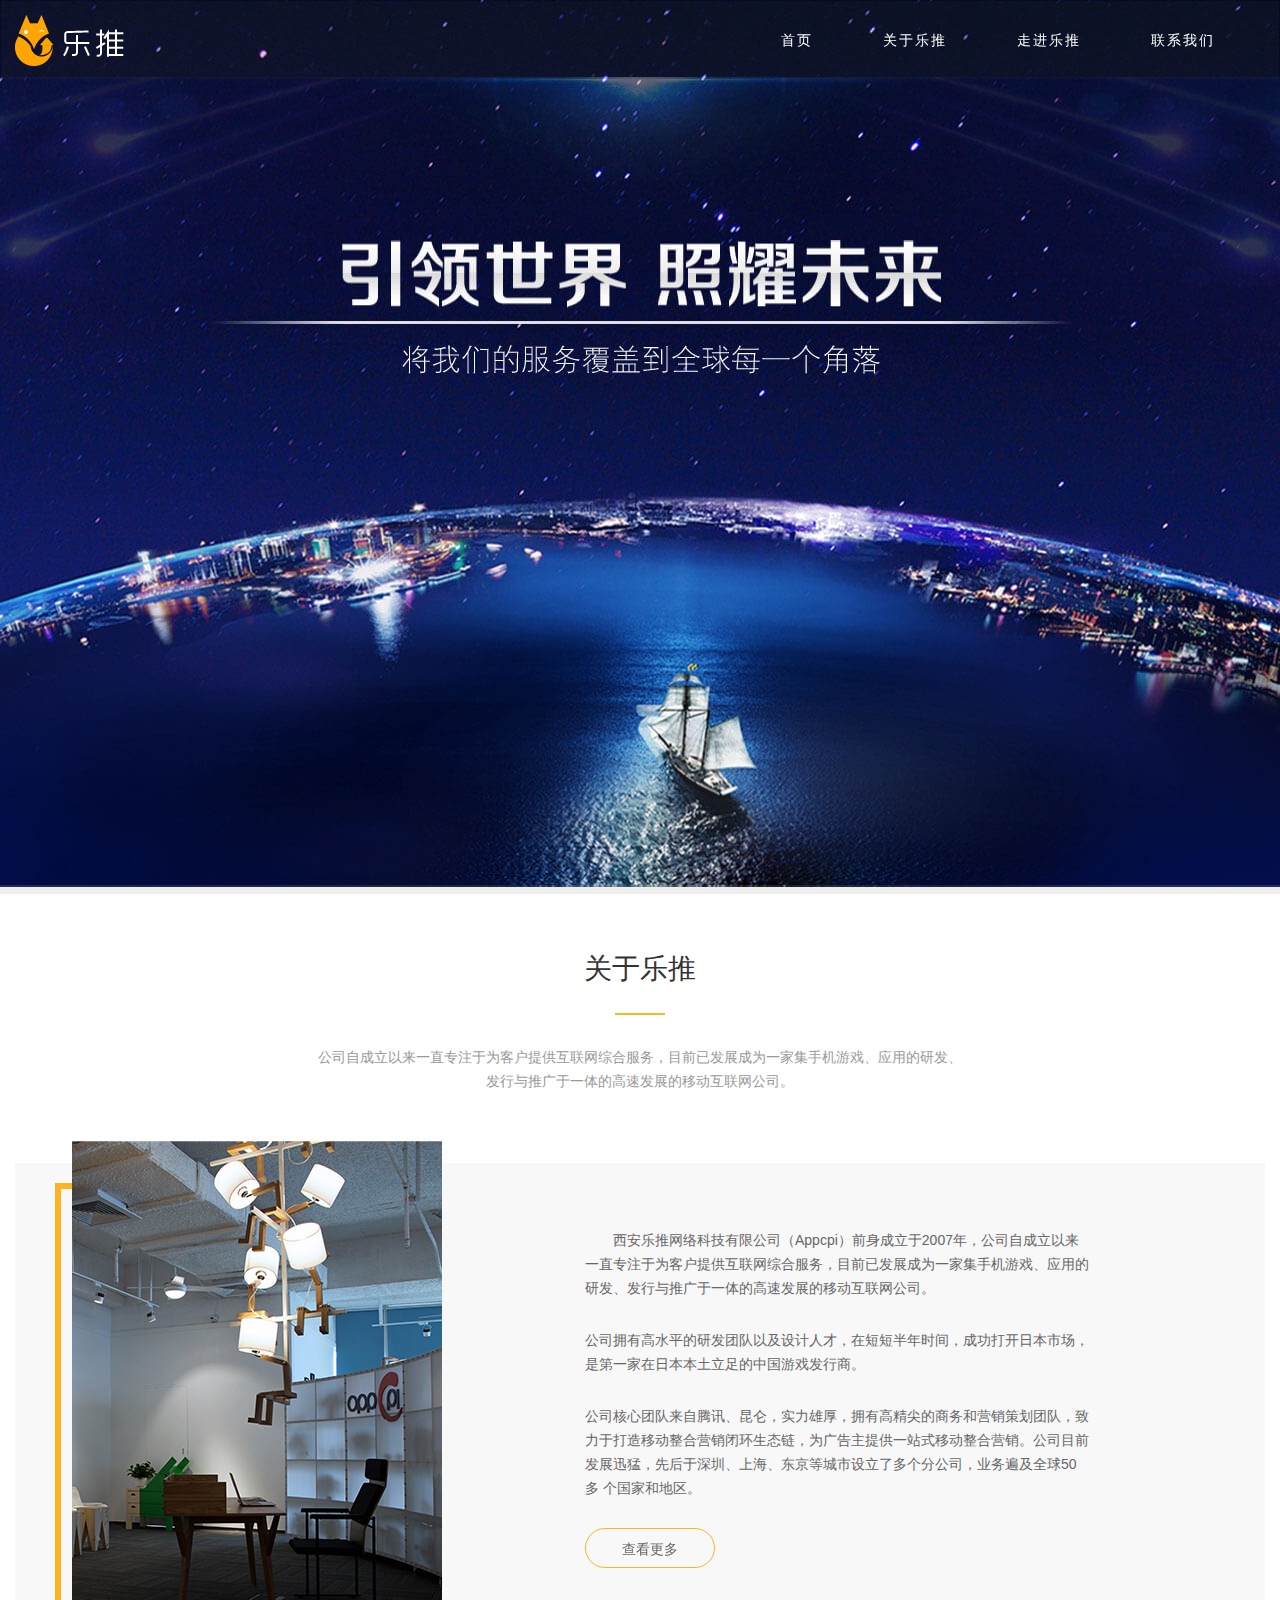
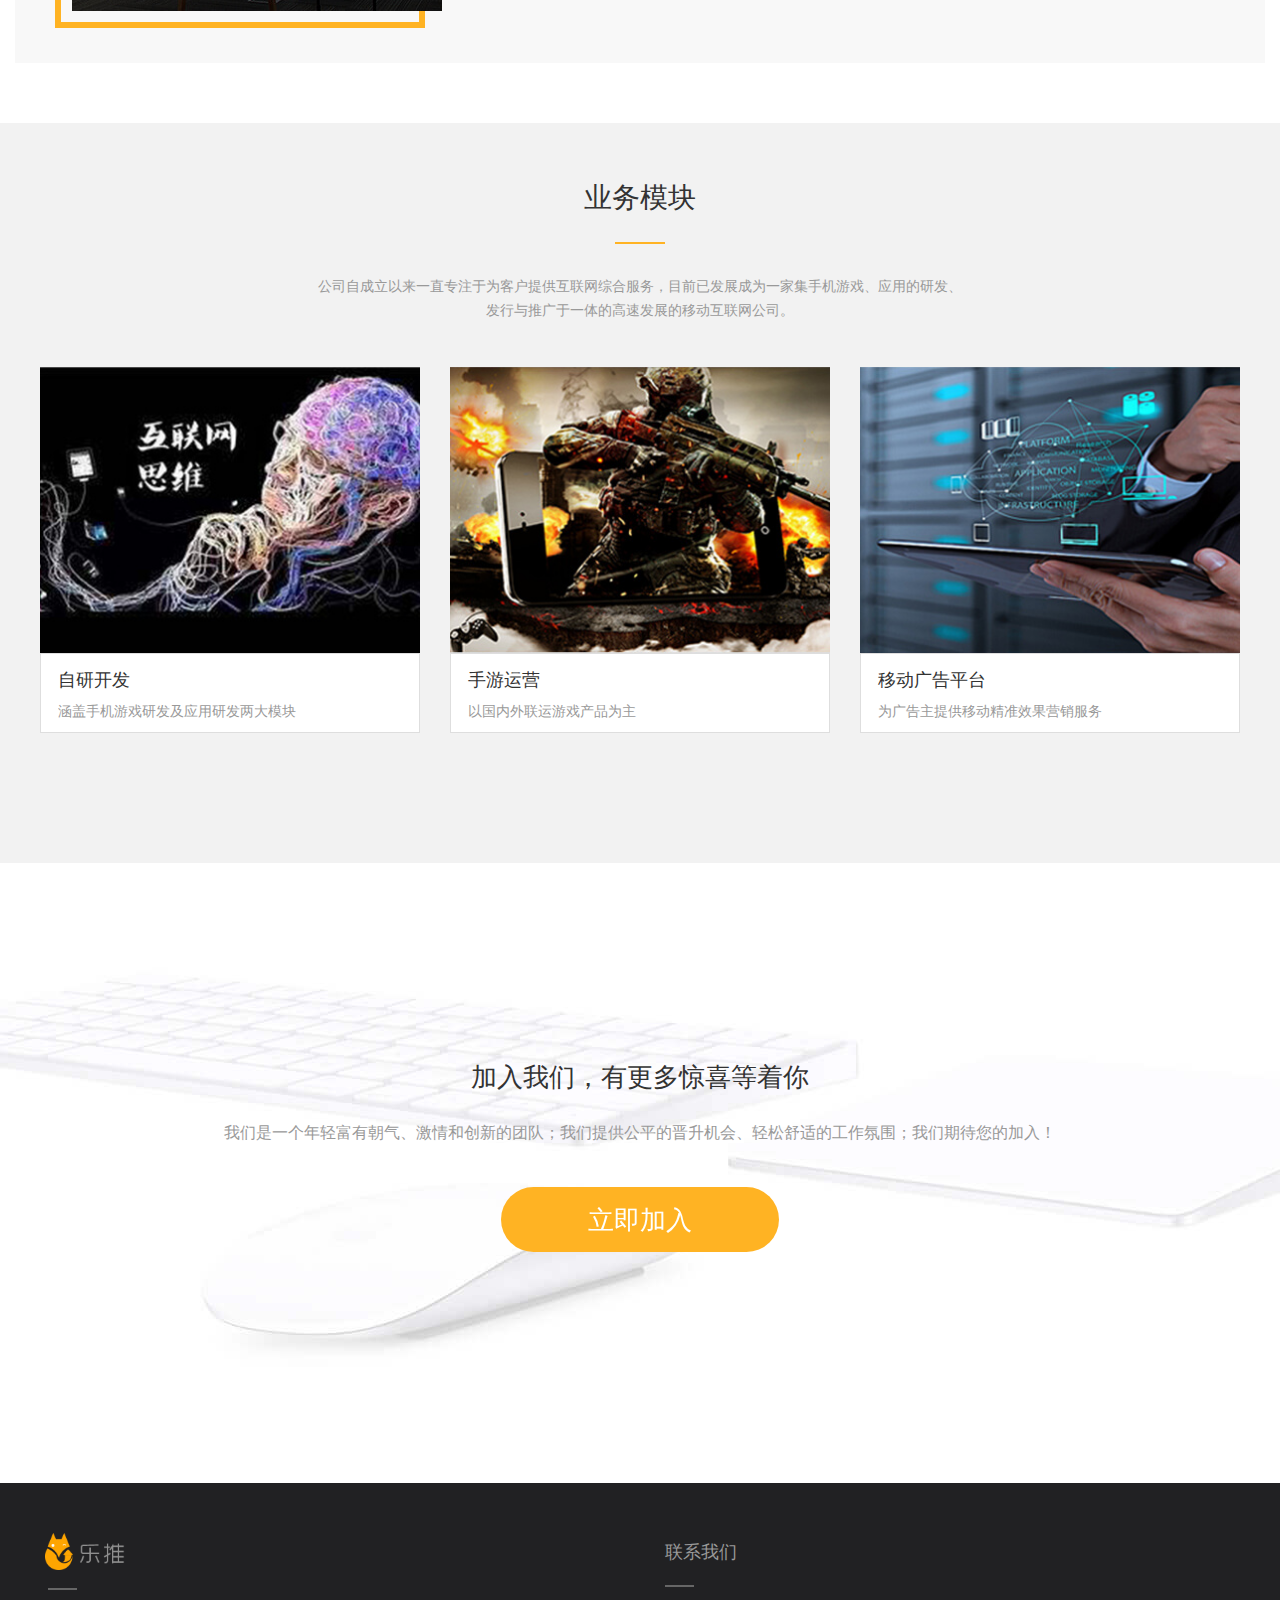
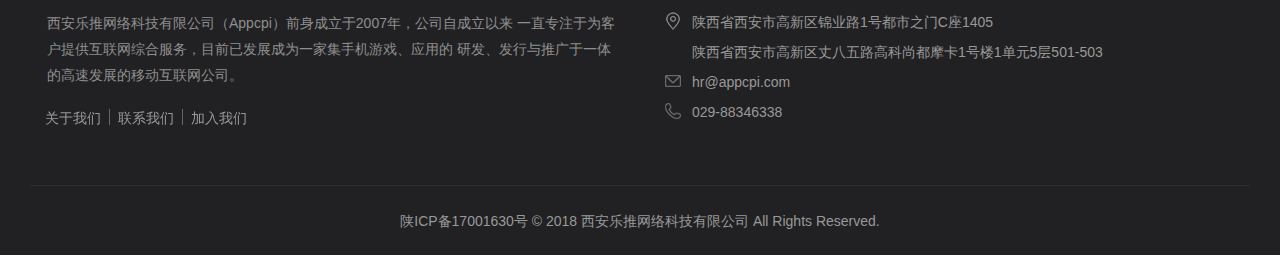
<file: index.html>
<!doctype html>
<html lang="en">
<head>
    <meta charset="UTF-8">
    <meta name="viewport"
          content="width=device-width, user-scalable=no, initial-scale=1.0, maximum-scale=1.0, minimum-scale=1.0">
    <meta http-equiv="X-UA-Compatible" content="ie=edge">
    <title>乐推网络</title>
    <link rel="stylesheet" href="./style/reset.css">
    <link rel="stylesheet" href="./library/bootstrap/bootstrap.min.css">
    <link rel="stylesheet" href="./style/index.css">
    <script src="./library/jquery/jquery.min.js"></script>
    <script src="./library/bootstrap/bootstrap.min.js"></script>
    <!--[if lt IE 9]>
    <script src="https://oss.maxcdn.com/libs/html5shiv/3.7.0/html5shiv.js"></script>
    <![endif]-->
</head>
<body>
   <header class="header-index">
       <nav class="navbar">
           <div class="back-modal"></div>
           <div class="container">
               <div class="navbar-header">
                   <button type="button" class="navbar-toggle collapsed" data-toggle="collapse" data-target="#bs-example-navbar-collapse-1" aria-expanded="false">
                       <span class="sr-only">Toggle navigation</span>
                       <span class="icon-bar"></span>
                       <span class="icon-bar"></span>
                       <span class="icon-bar"></span>
                   </button>
                   <a class="navbar-brand" href="#">
                       <img src="./image/logo.png" alt="logo">
                   </a>
               </div>
               <div class="collapse navbar-collapse" id="bs-example-navbar-collapse-1">
                   <ul class="nav navbar-nav navbar-right">
                       <li><a href="#">首页</a></li>
                       <li><a href="aboutUs.html">关于乐推</a></li>
                       <li><a href="showUs.html">走进乐推</a></li>
                       <li><a href="connectUs.html">联系我们</a></li>
                   </ul>
               </div><!-- /.navbar-collapse -->
           </div>
       </nav>
       <section class="banner">
           <a href="javascript:void(0)">
               <!--<img src="../image/mb_banner.png" class="img-responsive visible-xs">-->
           </a>
       </section>
   </header>
   <section class="about-us">
        <div class="container">
            <div class="title-area">
                <div class="title">
                    <h2>关于乐推</h2>
                    <span class="base_line"></span>
                </div>
                <div class="info">
                    <p>公司自成立以来一直专注于为客户提供互联网综合服务，目前已发展成为一家集手机游戏、应用的研发、
                        发行与推广于一体的高速发展的移动互联网公司。</p>
                </div>
            </div>
            <div class="content">
                <aside>
                    <a href="javascript:void(0)"><img src="./image/aboutUs.jpg"></a>
                </aside>
                <div class="info">
                   <div class="article">
                       <p>西安乐推网络科技有限公司（Appcpi）前身成立于2007年，公司自成立以来
                           一直专注于为客户提供互联网综合服务，目前已发展成为一家集手机游戏、应用的
                           研发、发行与推广于一体的高速发展的移动互联网公司。</p>
                       <p>
                           公司拥有高水平的研发团队以及设计人才，在短短半年时间，成功打开日本市场，
                           是第一家在日本本土立足的中国游戏发行商。
                       </p>
                       <p>
                           公司核心团队来自腾讯、昆仑，实力雄厚，拥有高精尖的商务和营销策划团队，致
                           力于打造移动整合营销闭环生态链，为广告主提供一站式移动整合营销。公司目前
                           发展迅猛，先后于深圳、上海、东京等城市设立了多个分公司，业务遍及全球50多
                           个国家和地区。
                       </p>
                   </div>
                    <a href="aboutUs.html" class="btn btn-aboutUs">查看更多</a>
                </div>
            </div>
        </div>
   </section>
   <section class="operation">
       <div class="container">
           <div class="title-area">
               <div class="title">
                   <h2>业务模块</h2>
                   <span class="base_line"></span>
               </div>
               <div class="info">
                   <p>公司自成立以来一直专注于为客户提供互联网综合服务，目前已发展成为一家集手机游戏、应用的研发、
                       发行与推广于一体的高速发展的移动互联网公司。</p>
               </div>
           </div>
           <div class="content">
               <div class="layout">
                    <div class="row">
                        <div class="col-md-4 col-sm-6 col-xs-12">
                            <div class="option">
                                <img src="./image/option1.jpg" class="img-responsive">
                                <div class="tit">
                                    <h3>自研开发</h3>
                                    <span>涵盖手机游戏研发及应用研发两大模块</span>
                                    <a href="connectUs.html"><img src="./image/tel_link.png" class="img-responsive"></a>
                                </div>
                            </div>
                        </div>
                        <div class="col-md-4 col-sm-6 col-xs-12">
                            <div class="option">
                                <img src="./image/option3.jpg" class="img-responsive">
                                <div class="tit">
                                    <h3>手游运营</h3>
                                    <span>以国内外联运游戏产品为主</span>
                                    <a href="connectUs.html"><img src="./image/tel_link.png" class="img-responsive"></a>
                                </div>
                            </div>
                        </div>
                        <div class="col-md-4 col-sm-6 col-xs-12">
                            <div class="option">
                                <img src="./image/option2.jpg" class="img-responsive">
                                <div class="tit">
                                    <h3>移动广告平台</h3>
                                    <span>为广告主提供移动精准效果营销服务</span>
                                    <a href="connectUs.html"><img src="./image/tel_link.png" class="img-responsive"></a>
                                </div>
                            </div>
                        </div>
                    </div>
               </div>
           </div>
       </div>
   </section>
   <section class="join-us">
       <div class="container">
           <div class="titleArea">
               <h2>加入我们，有更多惊喜等着你</h2>
               <p>我们是一个年轻富有朝气、激情和创新的团队；我们提供公平的晋升机会、轻松舒适的工作氛围；我们期待您的加入！</p>
           </div>
           <div class="btnArea">
               <a href="joinUs.html" class="btn btn-large">立即加入</a>
           </div>
       </div>
   </section>
   <footer>
       <div class="container">
           <div class="row">
               <div class="col-md-6">
                   <div class="logoArea">
                       <img src="./image/logo-foot.png" alt="logo">
                       <span class="line-foot"></span>
                   </div>
                   <div class="desc">
                       <p>
                           西安乐推网络科技有限公司（Appcpi）前身成立于2007年，公司自成立以来
                           一直专注于为客户提供互联网综合服务，目前已发展成为一家集手机游戏、应用的
                           研发、发行与推广于一体的高速发展的移动互联网公司。
                       </p>
                   </div>
                   <div class="list">
                       <ul class="clearfix">
                           <li><a href="aboutUs.html">关于我们</a></li>
                           <li><a href="connectUs.html">联系我们</a></li>
                           <li><a href="joinUs.html">加入我们</a></li>
                       </ul>
                   </div>
               </div>
               <div class="col-md-6">
                   <div class="titArea">
                        <h3>联系我们</h3>
                        <span class="line-foot fix"></span>
                   </div>
                   <div class="list-connect">
                        <ul>
                            <li class="clearfix">
                                <div><i class="icon_posi"></i></div>
                                <div><p>陕西省西安市高新区锦业路1号都市之门C座1405</p>
                                     <p>陕西省西安市高新区丈八五路高科尚都摩卡1号楼1单元5层501-503</p>
                                </div>
                            </li>
                            <li class="clearfix">
                                <div><i class="icon_mess"></i></div>
                                <div><p>hr@appcpi.com</p></div>
                            </li>
                            <li class="clearfix">
                                <div><i class="icon_tel"></i></div>
                                <div><p>029-88346338</p></div>
                            </li>
                        </ul>
                   </div>
               </div>
               <!--<div class="col-md-2">-->
                   <!--&lt;!&ndash;<div class="imgArea">&ndash;&gt;-->
                       <!--&lt;!&ndash;<img src="./image/weixin.jpg" alt="erweima">&ndash;&gt;-->
                   <!--&lt;!&ndash;</div>&ndash;&gt;-->
                   <!--&lt;!&ndash;<div class="desc wei-desc">&ndash;&gt;-->
                       <!--&lt;!&ndash;<p>扫码关注</p>&ndash;&gt;-->
                   <!--&lt;!&ndash;</div>&ndash;&gt;-->
               <!--</div>-->
               <div class="col-md-12 fill"></div>
           </div>
           <div class="website_foot">
                <p>陕ICP备17001630号 © 2018 西安乐推网络科技有限公司 All Rights Reserved.</p>
           </div>
       </div>
   </footer>
</body>
</html>
<script>
    $(function(){
        //业务模块hover特效
        $(".layout .option").hover(function(){
            $(this).children("img").css('transform','scale(1.1)');
            $(this).children(".tit").children("a").show();
        },function(){
            $(this).children("img").css('transform','scale(1)');
            $(this).children(".tit").children("a").hide();
        })
    })
</script>
</file>
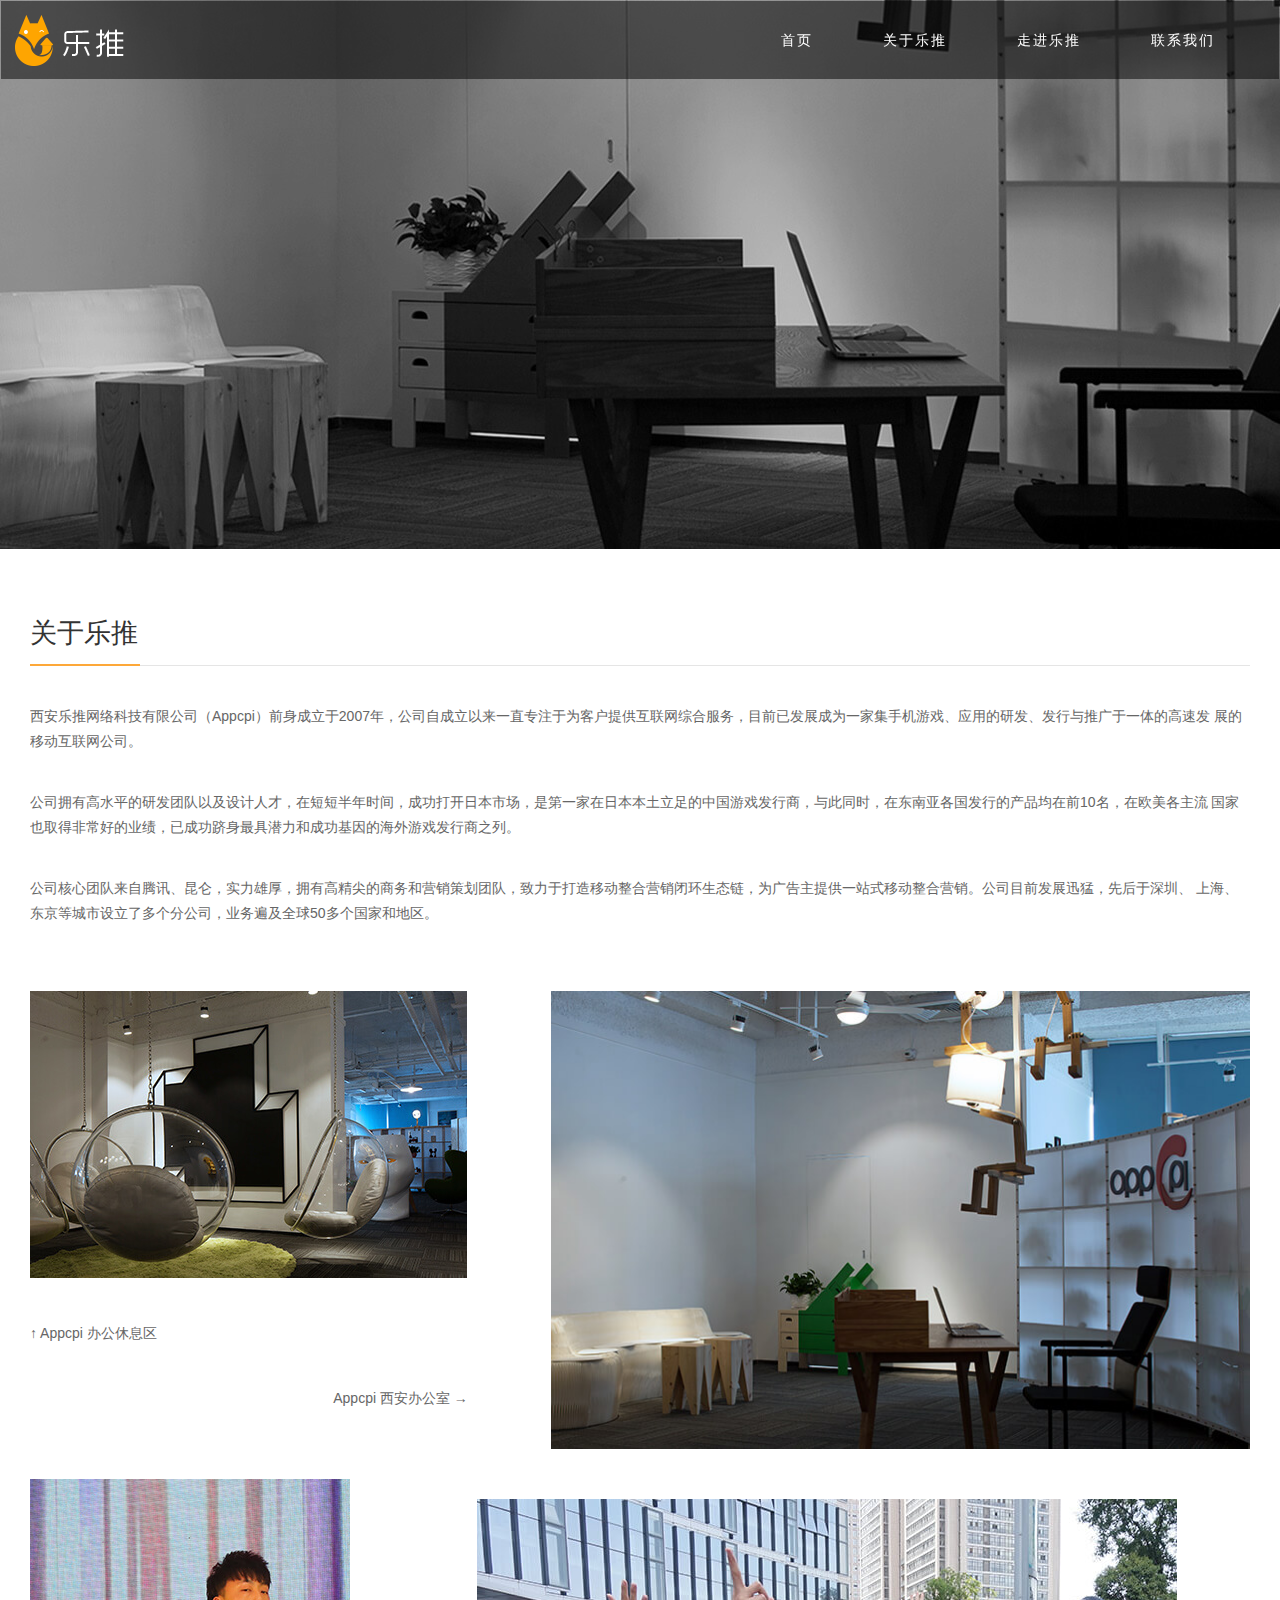
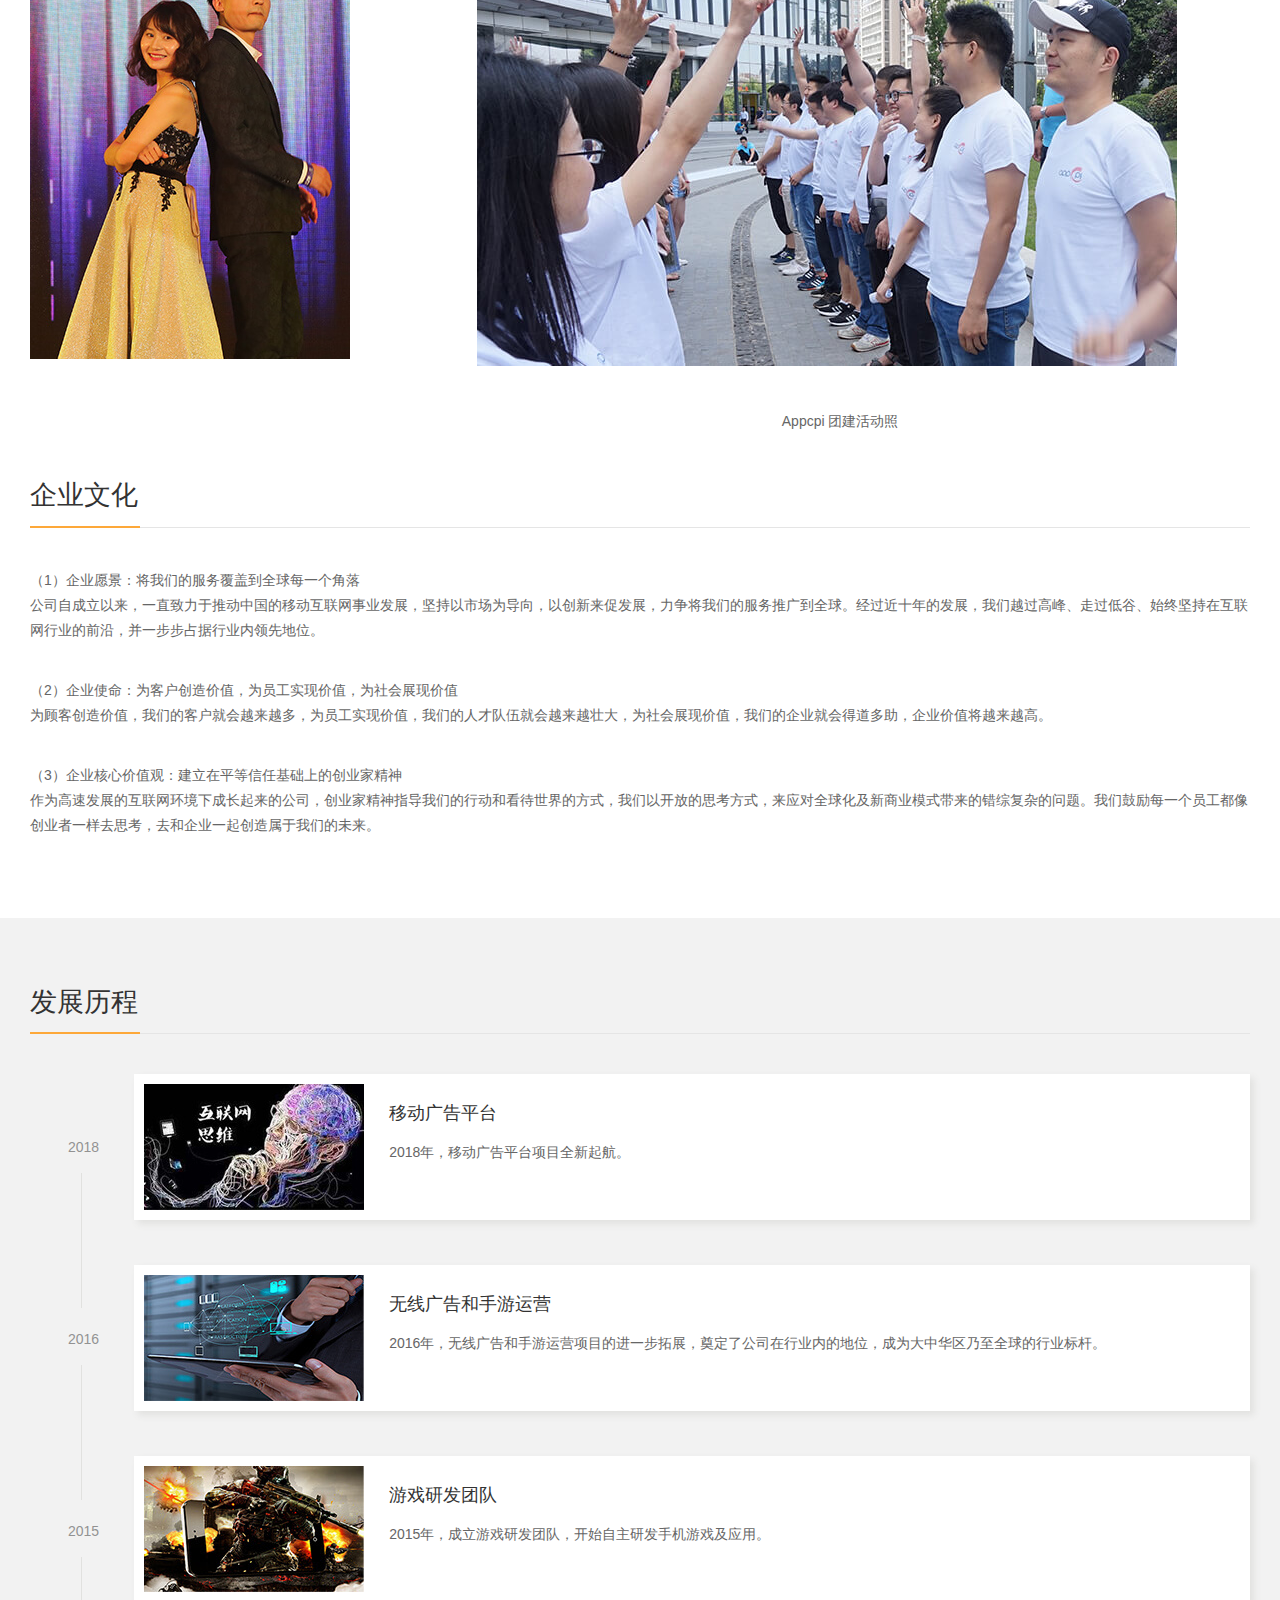
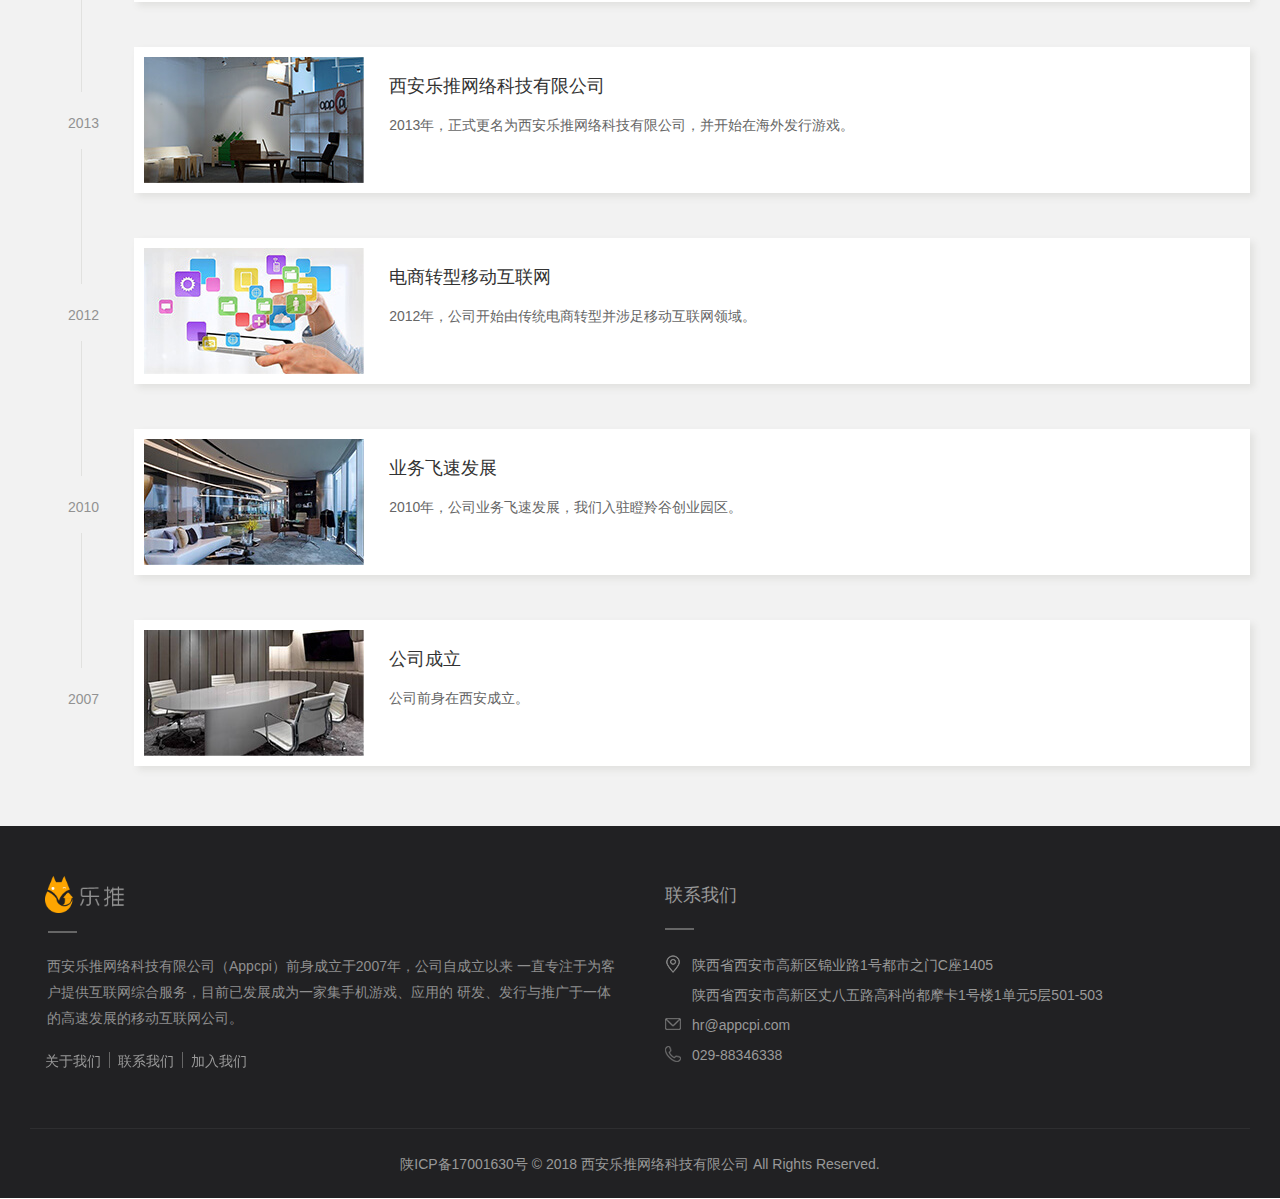
<file: aboutUs.html>
<!doctype html>
<html lang="en">
<head>
    <meta charset="UTF-8">
    <meta name="viewport"
          content="width=device-width, user-scalable=no, initial-scale=1.0, maximum-scale=1.0, minimum-scale=1.0">
    <meta http-equiv="X-UA-Compatible" content="ie=edge">
    <title>关于乐推-乐推网络</title>
    <link rel="stylesheet" href="./style/reset.css">
    <link rel="stylesheet" href="./library/bootstrap/bootstrap.min.css">
    <link rel="stylesheet" href="./style/index.css">
    <link rel="stylesheet" href="./style/aboutUs.css">
    <script src="./library/jquery/jquery.min.js"></script>
    <script src="./library/bootstrap/bootstrap.min.js"></script>
    <!--[if lt IE 9]>
    <script src="https://oss.maxcdn.com/libs/html5shiv/3.7.0/html5shiv.js"></script>
    <![endif]-->
</head>
<body>
    <header class="header-index header-about">
    <nav class="navbar">
        <div class="back-modal back-about"></div>
        <div class="container">
            <div class="navbar-header">
                <button type="button" class="navbar-toggle collapsed" data-toggle="collapse" data-target="#bs-example-navbar-collapse-1" aria-expanded="false">
                    <span class="sr-only">Toggle navigation</span>
                    <span class="icon-bar"></span>
                    <span class="icon-bar"></span>
                    <span class="icon-bar"></span>
                </button>
                <a class="navbar-brand" href="index.html">
                    <img src="./image/logo.png" alt="logo">
                </a>
            </div>
            <div class="collapse navbar-collapse" id="bs-example-navbar-collapse-1">
                <ul class="nav navbar-nav navbar-right">
                    <li><a href="index.html">首页</a></li>
                    <li><a href="#">关于乐推</a></li>
                    <li><a href="showUs.html">走进乐推</a></li>
                    <li><a href="connectUs.html">联系我们</a></li>
                </ul>
            </div><!-- /.navbar-collapse -->
        </div>
    </nav>
    <section class="banner banner-about">
        <a href="javascript:void(0)"></a>
    </section>
</header>
    <section class="about-firm">
        <div class="container">
            <h2 class="page-header">
                关于乐推
                <span class="base_line"></span>
            </h2>
            <div class="info">
                <p>西安乐推网络科技有限公司（Appcpi）前身成立于2007年，公司自成立以来一直专注于为客户提供互联网综合服务，目前已发展成为一家集手机游戏、应用的研发、发行与推广于一体的高速发
                    展的移动互联网公司。</p>
                <p>公司拥有高水平的研发团队以及设计人才，在短短半年时间，成功打开日本市场，是第一家在日本本土立足的中国游戏发行商，与此同时，在东南亚各国发行的产品均在前10名，在欧美各主流
                    国家也取得非常好的业绩，已成功跻身最具潜力和成功基因的海外游戏发行商之列。</p>
                <p>公司核心团队来自腾讯、昆仑，实力雄厚，拥有高精尖的商务和营销策划团队，致力于打造移动整合营销闭环生态链，为广告主提供一站式移动整合营销。公司目前发展迅猛，先后于深圳、
                    上海、东京等城市设立了多个分公司，业务遍及全球50多个国家和地区。
                </p>
            </div>
            <div class="imgArea">
                <div class="row">
                    <div class="col-md-5 col-sm-5">
                        <img src="./image/firm1.jpg" class="img-responsive">
                        <p>↑ Appcpi 办公休息区</p>
                        <p>Appcpi 西安办公室 →</p>
                    </div>
                    <div class="col-md-7 col-sm-7">
                        <img src="./image/firm2.jpg" class="img-responsive">
                    </div>
                    <div class="col-md-12 fill col-sm-12"></div>
                    <div class="col-md-4 col-sm-4 hidden-xs">
                        <img src="./image/firm3.jpg" class="img-responsive">
                    </div>
                    <div class="col-md-8 col-sm-8">
                        <img src="./image/firm4.jpg" class="img-responsive">
                        <p>Appcpi 团建活动照</p>
                    </div>
                </div>
            </div>
        </div>
    </section>
    <section class="business-culture">
        <div class="container">
            <h2 class="page-header">
                企业文化
                <span class="base_line"></span>
            </h2>
            <ul>
                <li>
                    <p>
                        （1）企业愿景：将我们的服务覆盖到全球每一个角落<br>
                        公司自成立以来，一直致力于推动中国的移动互联网事业发展，坚持以市场为导向，以创新来促发展，力争将我们的服务推广到全球。经过近十年的发展，我们越过高峰、走过低谷、始终坚持在互联网行业的前沿，并一步步占据行业内领先地位。
                    </p>
                </li>
                <li>
                    <p>
                        （2）企业使命：为客户创造价值，为员工实现价值，为社会展现价值<br>
                        为顾客创造价值，我们的客户就会越来越多，为员工实现价值，我们的人才队伍就会越来越壮大，为社会展现价值，我们的企业就会得道多助，企业价值将越来越高。
                    </p>
                </li>
                <li>
                    <p>
                        （3）企业核心价值观：建立在平等信任基础上的创业家精神<br>
                        作为高速发展的互联网环境下成长起来的公司，创业家精神指导我们的行动和看待世界的方式，我们以开放的思考方式，来应对全球化及新商业模式带来的错综复杂的问题。我们鼓励每一个员工都像创业者一样去思考，去和企业一起创造属于我们的未来。
                    </p>
                </li>
            </ul>
        </div>
    </section>
    <section class="development-history">
        <div class="container">
            <h2 class="page-header">
                发展历程
                <span class="base_line"></span>
            </h2>
            <div class="row">
                <div class="col-md-1 col-sm-1 hidden-xs">
                    <ul>
                        <li>2018</li>
                        <li class="line">
                            <span class=""></span>
                        </li>
                        <li>2016</li>
                        <li class="line">
                            <span class=""></span>
                        </li>
                        <li>2015</li>
                        <li class="line">
                            <span class=""></span>
                        </li>
                        <li>2013</li>
                        <li class="line">
                            <span class=""></span>
                        </li>
                        <li>2012</li>
                        <li class="line">
                            <span class=""></span>
                        </li>
                        <li>2010</li>
                        <li class="line">
                            <span class=""></span>
                        </li>
                        <li>2007</li>
                    </ul>
                </div>
                <div class="col-md-11 col-sm-11">
                    <div class="mobile-year visible-xs">
                        -- 2018
                    </div>
                    <div class="deve-item">
                        <div class="aside-img">
                            <img src="./image/deve1.jpg" alt="">
                        </div>
                        <div class="introduce">
                            <h3>移动广告平台</h3>
                            <p>2018年，移动广告平台项目全新起航。</p>
                        </div>
                    </div>
                    <div class="mobile-year visible-xs">
                        -- 2016
                    </div>
                    <div class="deve-item">
                        <div class="aside-img">
                            <img src="./image/deve2.jpg" alt="">
                        </div>
                        <div class="introduce">
                            <h3>无线广告和手游运营</h3>
                            <p>2016年，无线广告和手游运营项目的进一步拓展，奠定了公司在行业内的地位，成为大中华区乃至全球的行业标杆。</p>
                        </div>
                    </div>
                    <div class="mobile-year visible-xs">
                        -- 2015
                    </div>
                    <div class="deve-item">
                        <div class="aside-img">
                            <img src="./image/deve3.jpg" alt="">
                        </div>
                        <div class="introduce">
                            <h3>游戏研发团队</h3>
                            <p>2015年，成立游戏研发团队，开始自主研发手机游戏及应用。</p>
                        </div>
                    </div>
                    <div class="mobile-year visible-xs">
                        -- 2013
                    </div>
                    <div class="deve-item">
                        <div class="aside-img">
                            <img src="./image/deve6.jpg" alt="">
                        </div>
                        <div class="introduce">
                            <h3>西安乐推网络科技有限公司</h3>
                            <p>2013年，正式更名为西安乐推网络科技有限公司，并开始在海外发行游戏。</p>
                        </div>
                    </div>
                    <div class="mobile-year visible-xs">
                        -- 2012
                    </div>
                    <div class="deve-item">
                        <div class="aside-img">
                            <img src="./image/deve7.jpg" alt="">
                        </div>
                        <div class="introduce">
                            <h3>电商转型移动互联网</h3>
                            <p>2012年，公司开始由传统电商转型并涉足移动互联网领域。</p>
                        </div>
                    </div>
                    <div class="mobile-year visible-xs">
                        -- 2010
                    </div>
                    <div class="deve-item">
                        <div class="aside-img">
                            <img src="./image/deve4.jpg" alt="">
                        </div>
                        <div class="introduce">
                            <h3>业务飞速发展</h3>
                            <p>2010年，公司业务飞速发展，我们入驻瞪羚谷创业园区。</p>
                        </div>
                    </div>
                    <div class="mobile-year visible-xs">
                        -- 2007
                    </div>
                    <div class="deve-item">
                        <div class="aside-img">
                            <img src="./image/deve5.jpg" alt="">
                        </div>
                        <div class="introduce">
                            <h3>公司成立</h3>
                            <p>公司前身在西安成立。</p>
                        </div>
                    </div>
                </div>
            </div>
        </div>
    </section>
    <footer>
        <div class="container">
            <div class="row">
                <div class="col-md-6">
                    <div class="logoArea">
                        <img src="./image/logo-foot.png" alt="logo">
                        <span class="line-foot"></span>
                    </div>
                    <div class="desc">
                        <p>
                            西安乐推网络科技有限公司（Appcpi）前身成立于2007年，公司自成立以来
                            一直专注于为客户提供互联网综合服务，目前已发展成为一家集手机游戏、应用的
                            研发、发行与推广于一体的高速发展的移动互联网公司。
                        </p>
                    </div>
                    <div class="list">
                        <ul class="clearfix">
                            <li><a href="aboutUs.html">关于我们</a></li>
                            <li><a href="connectUs.html">联系我们</a></li>
                            <li><a href="joinUs.html">加入我们</a></li>
                        </ul>
                    </div>
                </div>
                <div class="col-md-6">
                    <div class="titArea">
                        <h3>联系我们</h3>
                        <span class="line-foot fix"></span>
                    </div>
                    <div class="list-connect">
                        <ul>
                            <li class="clearfix">
                                <div><i class="icon_posi"></i></div>
                                <div><p>陕西省西安市高新区锦业路1号都市之门C座1405</p>
                                    <p>陕西省西安市高新区丈八五路高科尚都摩卡1号楼1单元5层501-503</p>
                                </div>
                            </li>
                            <li class="clearfix">
                                <div><i class="icon_mess"></i></div>
                                <div><p>hr@appcpi.com</p></div>
                            </li>
                            <li class="clearfix">
                                <div><i class="icon_tel"></i></div>
                                <div><p>029-88346338</p></div>
                            </li>
                        </ul>
                    </div>
                </div>
                <!--<div class="col-md-2">-->
                <!--&lt;!&ndash;<div class="imgArea">&ndash;&gt;-->
                <!--&lt;!&ndash;<img src="./image/weixin.jpg" alt="erweima">&ndash;&gt;-->
                <!--&lt;!&ndash;</div>&ndash;&gt;-->
                <!--&lt;!&ndash;<div class="desc wei-desc">&ndash;&gt;-->
                <!--&lt;!&ndash;<p>扫码关注</p>&ndash;&gt;-->
                <!--&lt;!&ndash;</div>&ndash;&gt;-->
                <!--</div>-->
                <div class="col-md-12 fill"></div>
            </div>
            <div class="website_foot">
                <p>陕ICP备17001630号 © 2018 西安乐推网络科技有限公司 All Rights Reserved.</p>
            </div>
        </div>
    </footer>
</body>
</html>
</file>
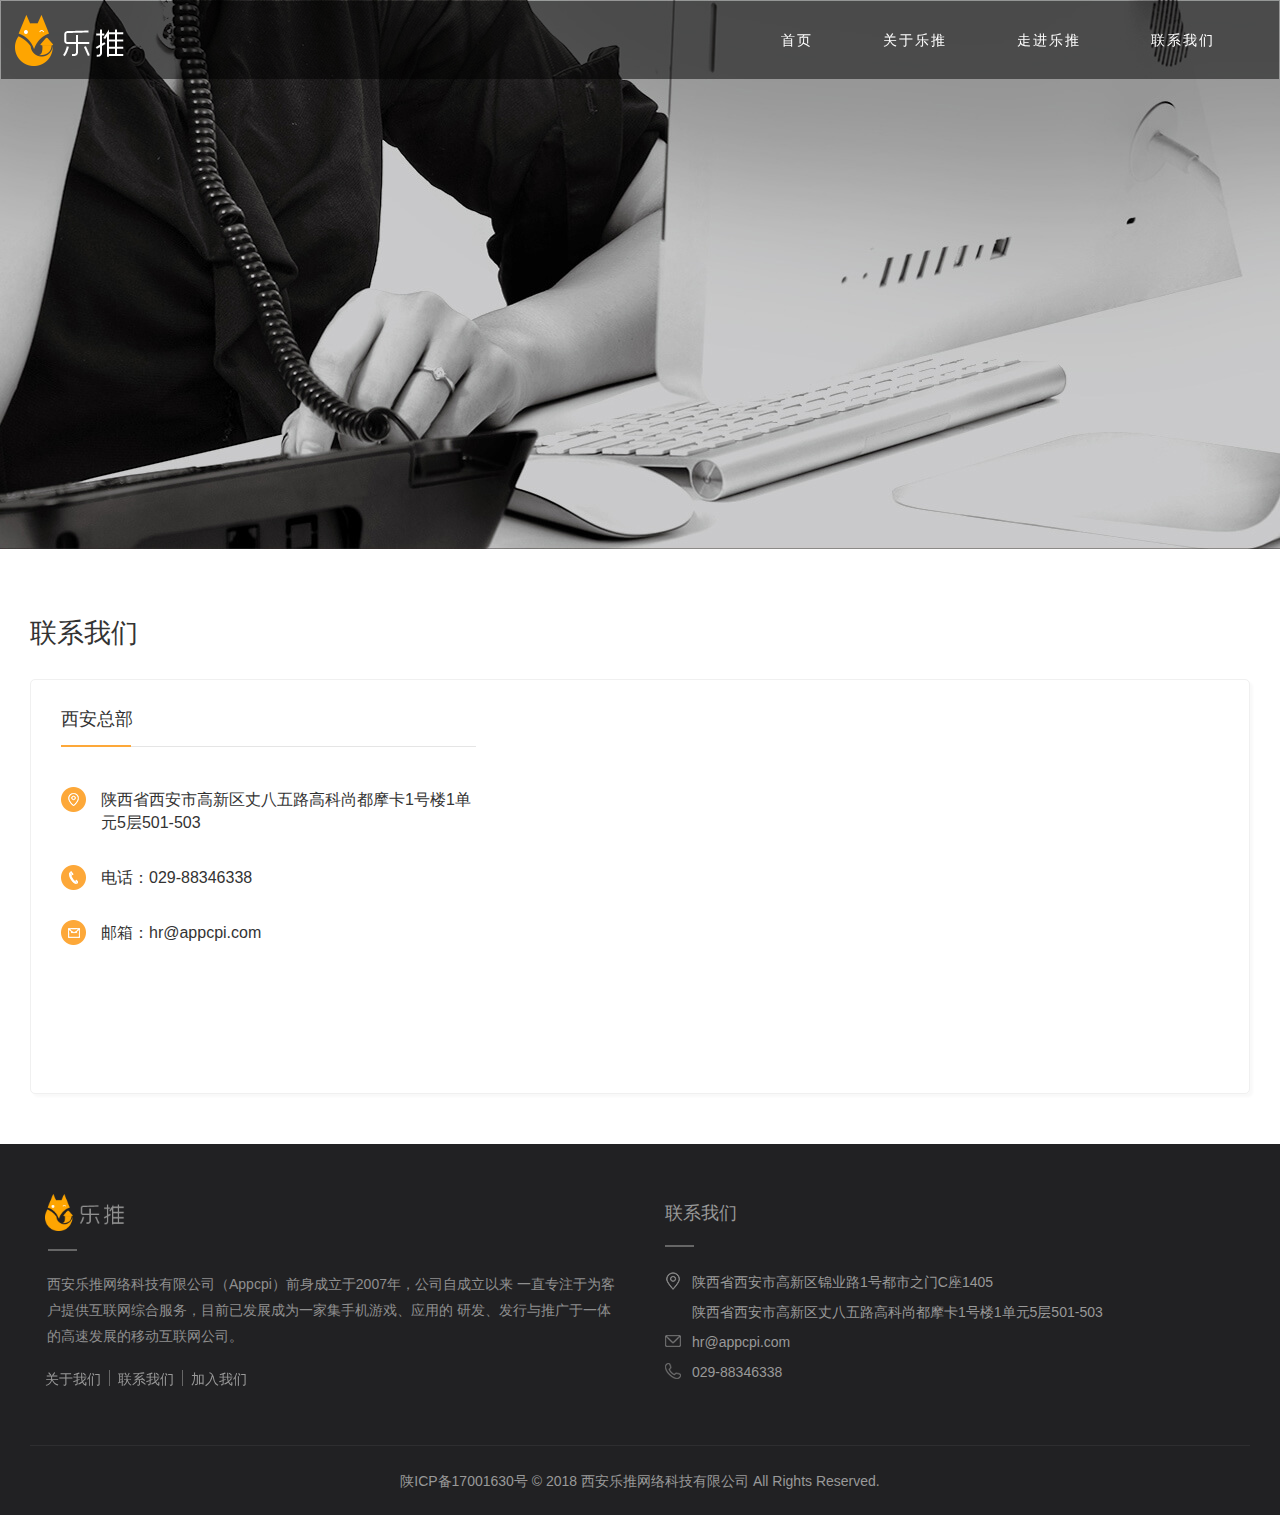
<file: connectUs.html>
<!DOCTYPE html>
<html lang="en">
<head>
    <meta charset="UTF-8">
    <title>联系我们-乐推网络</title>
    <meta name="viewport"
          content="width=device-width, user-scalable=no, initial-scale=1.0, maximum-scale=1.0, minimum-scale=1.0">
    <meta http-equiv="X-UA-Compatible" content="ie=edge">
    <link rel="stylesheet" href="./style/reset.css">
    <link rel="stylesheet" href="./library/bootstrap/bootstrap.min.css">
    <link rel="stylesheet" href="./style/index.css">
    <link rel="stylesheet" href="./style/connectUs.css">
    <script src="./library/jquery/jquery.min.js"></script>
    <script src="./library/bootstrap/bootstrap.min.js"></script>
    <!--百度地图API-->
    <script src="http://api.map.baidu.com/api?v=2.0&ak=A1LU7iHS0avqQwPLAxbhKn0UYSQCuRVH"></script>
    <script src="./js/jquery.baiduMap.min.js"></script>
    <!--[if lt IE 9]>
    <script src="https://oss.maxcdn.com/libs/html5shiv/3.7.0/html5shiv.js"></script>
    <![endif]-->
</head>
<body>
    <header class="header-index header-connect">
    <nav class="navbar">
        <div class="back-modal back-connect"></div>
        <div class="container">
            <div class="navbar-header">
                <button type="button" class="navbar-toggle collapsed" data-toggle="collapse" data-target="#bs-example-navbar-collapse-1" aria-expanded="false">
                    <span class="sr-only">Toggle navigation</span>
                    <span class="icon-bar"></span>
                    <span class="icon-bar"></span>
                    <span class="icon-bar"></span>
                </button>
                <a class="navbar-brand" href="index.html">
                    <img src="./image/logo.png" alt="logo">
                </a>
            </div>
            <div class="collapse navbar-collapse" id="bs-example-navbar-collapse-1">
                <ul class="nav navbar-nav navbar-right">
                    <li><a href="index.html">首页</a></li>
                    <li><a href="aboutUs.html">关于乐推</a></li>
                    <li><a href="showUs.html">走进乐推</a></li>
                    <li><a href="#">联系我们</a></li>
                </ul>
            </div><!-- /.navbar-collapse -->
        </div>
    </nav>
    <section class="banner banner-connect">
        <a href="javascript:void(0)"></a>
    </section>
</header>
    <section class="firm-area">
        <div class="container">
            <h2 class="tit">联系我们</h2>
            <div class="area-item">
                <div class="firm-info">
                    <h3 class="page-header">
                        西安总部
                        <span class="base_line"></span>
                    </h3>
                    <ul>
                        <li class="clearfix">
                            <div class="icon icon_firm_posi"></div>
                            <div>
                                陕西省西安市高新区丈八五路高科尚都摩卡1号楼1单元5层501-503
                            </div>
                        </li>
                        <li class="clearfix">
                            <div class="icon icon_firm_tel"></div>
                            <div>电话：029-88346338</div>
                        </li>
                        <li class="clearfix">
                            <div class="icon icon_firm_email"></div>
                            <div>邮箱：hr@appcpi.com</div>
                        </li>
                    </ul>
                </div>
                <div class="firm-map" id="mapContainer"></div>
            </div>
        </div>
    </section>
    <footer>
        <div class="container">
            <div class="row">
                <div class="col-md-6">
                    <div class="logoArea">
                        <img src="./image/logo-foot.png" alt="logo">
                        <span class="line-foot"></span>
                    </div>
                    <div class="desc">
                        <p>
                            西安乐推网络科技有限公司（Appcpi）前身成立于2007年，公司自成立以来
                            一直专注于为客户提供互联网综合服务，目前已发展成为一家集手机游戏、应用的
                            研发、发行与推广于一体的高速发展的移动互联网公司。
                        </p>
                    </div>
                    <div class="list">
                        <ul class="clearfix">
                            <li><a href="aboutUs.html">关于我们</a></li>
                            <li><a href="connectUs.html">联系我们</a></li>
                            <li><a href="joinUs.html">加入我们</a></li>
                        </ul>
                    </div>
                </div>
                <div class="col-md-6">
                    <div class="titArea">
                        <h3>联系我们</h3>
                        <span class="line-foot fix"></span>
                    </div>
                    <div class="list-connect">
                        <ul>
                            <li class="clearfix">
                                <div><i class="icon_posi"></i></div>
                                <div><p>陕西省西安市高新区锦业路1号都市之门C座1405</p>
                                    <p>陕西省西安市高新区丈八五路高科尚都摩卡1号楼1单元5层501-503</p>
                                </div>
                            </li>
                            <li class="clearfix">
                                <div><i class="icon_mess"></i></div>
                                <div><p>hr@appcpi.com</p></div>
                            </li>
                            <li class="clearfix">
                                <div><i class="icon_tel"></i></div>
                                <div><p>029-88346338</p></div>
                            </li>
                        </ul>
                    </div>
                </div>
                <!--<div class="col-md-2">-->
                <!--&lt;!&ndash;<div class="imgArea">&ndash;&gt;-->
                <!--&lt;!&ndash;<img src="./image/weixin.jpg" alt="erweima">&ndash;&gt;-->
                <!--&lt;!&ndash;</div>&ndash;&gt;-->
                <!--&lt;!&ndash;<div class="desc wei-desc">&ndash;&gt;-->
                <!--&lt;!&ndash;<p>扫码关注</p>&ndash;&gt;-->
                <!--&lt;!&ndash;</div>&ndash;&gt;-->
                <!--</div>-->
                <div class="col-md-12 fill"></div>
            </div>
            <div class="website_foot">
                <p>陕ICP备17001630号 © 2018 西安乐推网络科技有限公司 All Rights Reserved.</p>
            </div>
        </div>
    </footer>
</body>
<script>
    $(function(){
        var positionPoint = [
            {
                id: 1,
                lng: 108.870589,
                lat: 34.203478,
                title: "高科尚都摩卡",
                content: ["地址：陕西省西安市高新区丈八五路高科尚都摩卡1号楼1单元5层501-503", "电话：029-88346338"]
            }
        ];
        var map = new BaiduMap({
            id: "mapContainer",
            level: 16, //  选填--地图级别--(默认15)
            zoom: true, // 选填--是否启用鼠标滚轮缩放功能--(默认false)
            type: ["地图", "卫星"], // 选填--显示地图类型--(默认不显示)
            width: 320, // 选填--信息窗口width--(默认自动调整)
            height: 80, // 选填--信息窗口height--(默认自动调整)
            titleClass: "title",
            contentClass: "content",
            showPanorama: true, // 是否显示全景控件(默认false)
            showMarkPanorama: true, // 是否显示标注点全景图(默认false)
            showLabel: false, // 是否显示文本标注(默认false)
            mapStyle: "normal", // 默认normal,可选dark,light
            icon: { // 选填--自定义icon图标
                url: "./image/marker.png",
                width: 34,
                height: 94
            },
            centerPoint: { // 中心点经纬度
                lng: 108.894725,
                lat: 34.201758
            },
            index: 0, // 开启对应的信息窗口，默认-1不开启
            animate: true, // 是否开启坠落动画，默认false
            points: positionPoint// 标注点--id(唯一标识)
        });
    })
</script>
</html>
</file>
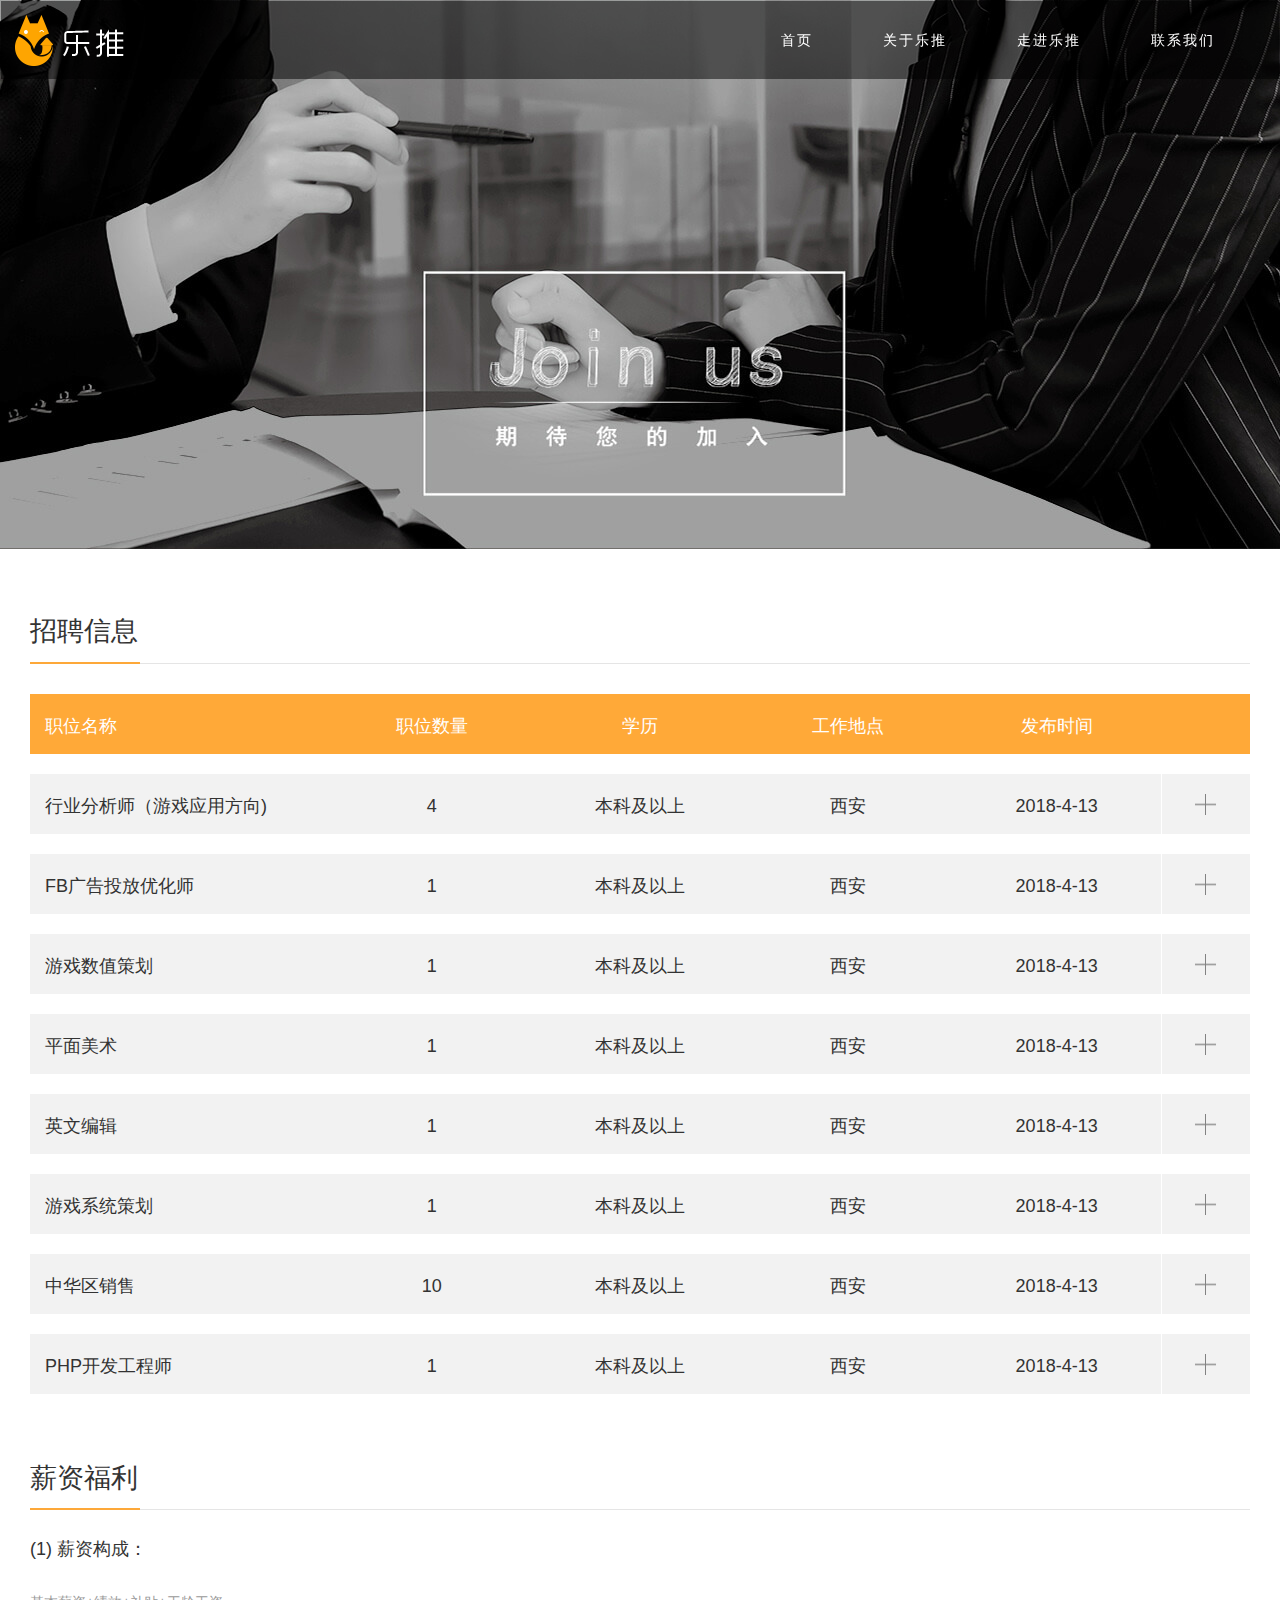
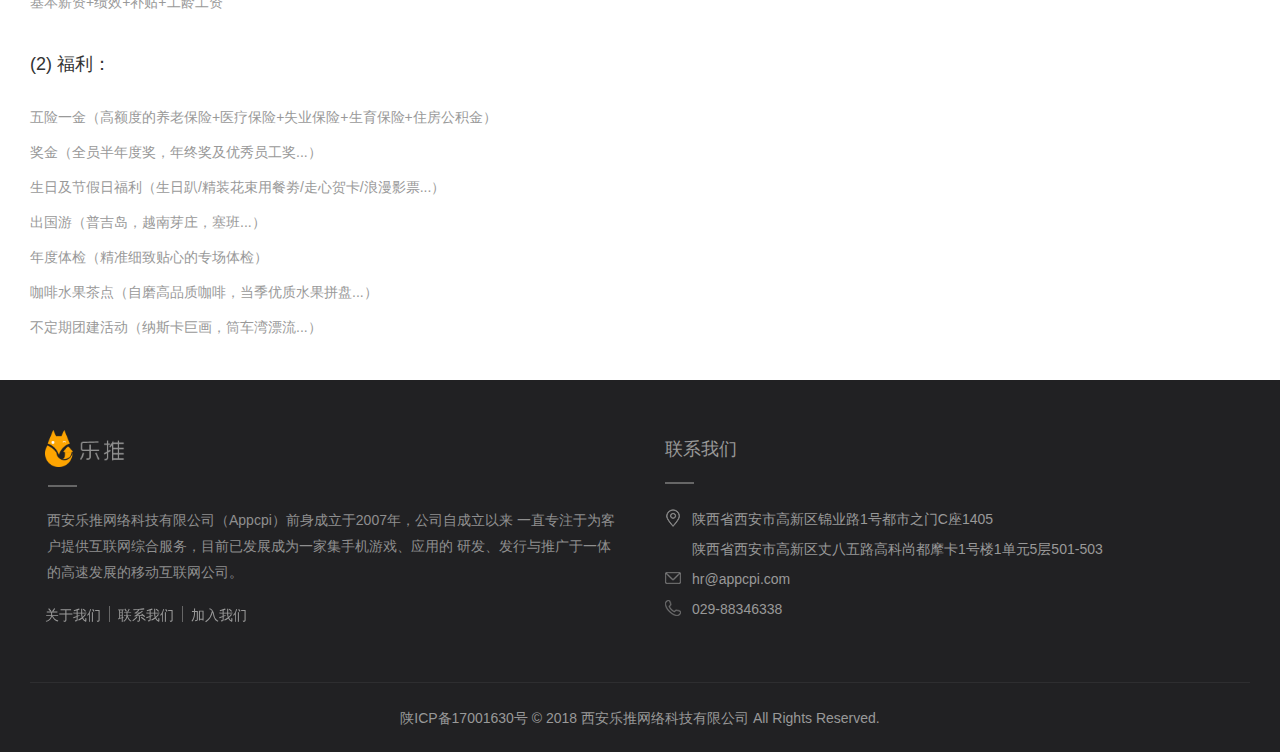
<file: joinUs.html>
<!DOCTYPE html>
<html lang="en">
<head>
    <meta charset="UTF-8">
    <title>加入我们-乐推网络</title>
    <meta name="viewport"
          content="width=device-width, user-scalable=no, initial-scale=1.0, maximum-scale=1.0, minimum-scale=1.0">
    <meta http-equiv="X-UA-Compatible" content="ie=edge">
    <link rel="stylesheet" href="./style/reset.css">
    <link rel="stylesheet" href="./library/bootstrap/bootstrap.min.css">
    <link rel="stylesheet" href="./style/index.css">
    <link rel="stylesheet" href="./style/joinUs.css">
    <script src="./library/jquery/jquery.min.js"></script>
    <script src="./library/bootstrap/bootstrap.min.js"></script>
    <!--[if lt IE 9]>
    <script src="https://oss.maxcdn.com/libs/html5shiv/3.7.0/html5shiv.js"></script>
    <![endif]-->
</head>
<body>
    <header class="header-index header-join">
    <nav class="navbar">
        <div class="back-modal back-join"></div>
        <div class="container">
            <div class="navbar-header">
                <button type="button" class="navbar-toggle collapsed" data-toggle="collapse" data-target="#bs-example-navbar-collapse-1" aria-expanded="false">
                    <span class="sr-only">Toggle navigation</span>
                    <span class="icon-bar"></span>
                    <span class="icon-bar"></span>
                    <span class="icon-bar"></span>
                </button>
                <a class="navbar-brand" href="index.html">
                    <img src="./image/logo.png" alt="logo">
                </a>
            </div>
            <div class="collapse navbar-collapse" id="bs-example-navbar-collapse-1">
                <ul class="nav navbar-nav navbar-right">
                    <li><a href="index.html">首页</a></li>
                    <li><a href="aboutUs.html">关于乐推</a></li>
                    <li><a href="showUs.html">走进乐推</a></li>
                    <li><a href="connectUs.html">联系我们</a></li>
                </ul>
            </div><!-- /.navbar-collapse -->
        </div>
    </nav>
    <section class="banner banner-join">
        <a href="javascript:void(0)"></a>
    </section>
</header>
    <section class="employ">
        <div class="container">
            <h2 class="page-header">
                招聘信息
                <span class="base_line"></span>
            </h2>
            <div class="employ-detail">
                <div class="title">
                    <div class="row">
                        <div class="col-md-3 col-sm-3 col-xs-6">
                            职位名称
                        </div>
                        <div class="col-md-2 col-sm-2 hidden-xs">
                            职位数量
                        </div>
                        <div class="col-md-2 col-sm-2 hidden-xs">学历</div>
                        <div class="col-md-2 col-sm-2 hidden-xs">工作地点</div>
                        <div class="col-md-2 col-sm-2 col-xs-6">发布时间</div>
                        <div class="col-md-1 col-sm-1 hidden-xs"></div>
                    </div>
                </div>
                <div class="job">
                    <ul>
                        <li>
                            <div class="row">
                                <div class="col-md-3 col-sm-3 col-xs-5">
                                    行业分析师（游戏应用方向)
                                </div>
                                <div class="col-md-2 col-sm-2 hidden-xs">
                                    4
                                </div>
                                <div class="col-md-2 col-sm-2 hidden-xs">本科及以上</div>
                                <div class="col-md-2 col-sm-2 hidden-xs">西安</div>
                                <div class="col-md-2 col-sm-2 col-xs-5">2018-4-13</div>
                                <div class="col-md-1 col-sm-1 col-xs-2 command"><span></span></div>
                            </div>
                            <div class="job-detail">
                                <div class="item">
                                    <h3 class="tit visible-xs">职位名称：</h3>
                                    <p class="visible-xs">行业分析师（游戏应用方向)</p>
                                    <h3 class="tit visible-xs">职位数量：</h3>
                                    <p class="visible-xs">4</p>
                                    <h3 class="tit visible-xs">学历：</h3>
                                    <p class="visible-xs">本科及以上</p>
                                    <h3 class="tit visible-xs">工作地点：</h3>
                                    <p class="visible-xs">西安</p>
                                    <h3 class="tit">职位描述：</h3>
                                    <p>
                                        1.负责在移动市场中搜集国内外还未传播开的创新型项目，定期完成项目的分析及报告撰写；<br>
                                        2.对移动市场中已经兴起的热点应用和游戏，能够定期的对其完成相关信息的搜集、调研、分析及报告撰写；<br>
                                        3.与项目企业建立固定联系和信息渠道，定期获取其公司动态；<br>
                                        4.参与公司的决策咨询等工作；<br>
                                    </p>
                                    <h3 class="tit">岗位要求：</h3>
                                    <p>
                                        1.熟悉IOS及Android移动端市场；<br>
                                        2.英语听说读写能力良好，有国外学习和工作背景的优先；<br>
                                        3.传播学、新闻学、社会学、统计学及相关专业的本科及以上学历优先；<br>
                                        4.对移动互联网的现状及趋势有一定的敏感性及前瞻性，对新生事物有着天然的好奇心；<br>
                                        5.愿意从事研究类工作，具有较强的学习能力;<br>
                                        6.善于沟通和逻辑表达，良好的团队合作意识和高度的责任心；<br>
                                    </p>
                                </div>
                            </div>
                        </li>
                        <li>
                            <div class="row">
                                <div class="col-md-3 col-sm-3 col-xs-5">
                                    FB广告投放优化师
                                </div>
                                <div class="col-md-2 col-sm-2 hidden-xs">
                                    1
                                </div>
                                <div class="col-md-2 col-sm-2 hidden-xs">本科及以上</div>
                                <div class="col-md-2 col-sm-2 hidden-xs">西安</div>
                                <div class="col-md-2 col-sm-2 col-xs-5">2018-4-13</div>
                                <div class="col-md-1 col-sm-1 col-xs-2 command"><span></span></div>
                            </div>
                            <div class="job-detail">
                                <div class="item">
                                    <h3 class="tit visible-xs">职位名称：</h3>
                                    <p class="visible-xs">FB广告投放优化师</p>
                                    <h3 class="tit visible-xs">职位数量：</h3>
                                    <p class="visible-xs">1</p>
                                    <h3 class="tit visible-xs">学历：</h3>
                                    <p class="visible-xs">本科及以上</p>
                                    <h3 class="tit visible-xs">工作地点：</h3>
                                    <p class="visible-xs">西安</p>
                                    <h3 class="tit">职位描述：</h3>
                                    <p>
                                        1.根据市场推广方案与分析目标人群特点，制定投放策略与计划；<br>
                                        2.跟进投放事项，对广告数据进行监控并根据目标随时调整，负责对广告素材、投放数据进行分析总结和效果优化；<br>
                                        3.提高广告的曝光量、点击率、转化率、安装量、有效注册量和ROI；<br>
                                        4.基于效果地对新的渠道和新的广告形式的测试和优化；<br>
                                        5.不断总结各项投放的效果与优化方向，建立起成系统的投放体系；<br>
                                        6.跟进广告投放计划相关合作沟通，合同及款项跟进；<br>
                                        7及时了解分析市场走势及竞争对手的最新动态，对市场行为进行综合分析，做分析报告。
                                    </p>
                                    <h3 class="tit">任职要求：</h3>
                                    <p>
                                        1.2年以上app推广，FB广告投放相关工作经验；熟悉效果类（如cpc、cpi、cpa、cps等）、账户类（google、fb、baidu、广点通、inmobi、admob等）资源的使用，有baidu、广点通、今日头条等信息流投放经验与优化经验者优先；<br>
                                        2.必须有手游行业经验，对游戏行业有较深的认知及了解；<br>
                                        3.思路清晰，对数据敏感，有数据分析和文案创意能力；<br>
                                        4.有较强的沟通理解能力与应变能力，工作积极主动、有耐心、能承受较强工作压力，良好的团队合作精神及高度的工作积极性和责任心。
                                    </p>
                                </div>
                            </div>
                        </li>
                        <li>
                            <div class="row">
                                <div class="col-md-3 col-sm-3 col-xs-5">
                                    游戏数值策划
                                </div>
                                <div class="col-md-2 col-sm-2 hidden-xs">
                                    1
                                </div>
                                <div class="col-md-2 col-sm-2 hidden-xs">本科及以上</div>
                                <div class="col-md-2 col-sm-2 hidden-xs">西安</div>
                                <div class="col-md-2 col-sm-2 col-xs-5">2018-4-13</div>
                                <div class="col-md-1 col-sm-1 col-xs-2 command"><span></span></div>
                            </div>
                            <div class="job-detail">
                                <div class="item">
                                    <h3 class="tit visible-xs">职位数量：</h3>
                                    <p class="visible-xs">1</p>
                                    <h3 class="tit visible-xs">学历：</h3>
                                    <p class="visible-xs">本科及以上</p>
                                    <h3 class="tit visible-xs">工作地点：</h3>
                                    <p class="visible-xs">西安</p>
                                    <h3 class="tit">职位描述：</h3>
                                    <p>
                                        1.根据游戏的开发要求和运营现状，设计和建立游戏数值框架；<br>
                                        2.根据需求、市场、玩家、心理等因素对游戏数值体系进行数学建模、分析；<br>
                                        拓展各种商业社交渠道，开发线上线下行业活动<br>
                                        3.负责游戏中各个系统及玩法的数值设定，并为游戏各系统提供数值模型和数据支持；<br>
                                        4.完善游戏数值系统的合理性、平衡性和持续可发展性；<br>
                                        5.与程序交流，配合程序完成游戏系统及各功能模块，并对功能进行验收和测试，保证功能质量，修正和完善在制作和测试过程中发现的缺陷和不足。
                                    </p>
                                    <h3 class="tit">岗位要求：</h3>
                                    <p>
                                        1.两年以上数值策划经验，至少负责过一款已上市网游产品数值设计工作；<br>
                                        2.熟悉市场上主流类型手游数据系统结构、设计方法；<br>
                                        3.具有扎实的数学功底，良好的逻辑、分类、规划能力；<br>
                                        4.熟悉数值实现工具，能够进行有效的数值模拟和实践，擅长表格使用、建立、填写并具备良好的文字表达能力和逻辑能力；<br>
                                        5.熟练使用excel和 VBA；<br>
                                    </p>
                                </div>
                            </div>
                        </li>
                        <li>
                            <div class="row">
                                <div class="col-md-3 col-sm-3 col-xs-5">
                                    平面美术
                                </div>
                                <div class="col-md-2 col-sm-2 hidden-xs">
                                    1
                                </div>
                                <div class="col-md-2 col-sm-2 hidden-xs">本科及以上</div>
                                <div class="col-md-2 col-sm-2 hidden-xs">西安</div>
                                <div class="col-md-2 col-sm-2 col-xs-5">2018-4-13</div>
                                <div class="col-md-1 col-sm-1 col-xs-2 command"><span></span></div>
                            </div>
                            <div class="job-detail">
                                <div class="item">
                                    <h3 class="tit visible-xs">职位数量：</h3>
                                    <p class="visible-xs">1</p>
                                    <h3 class="tit visible-xs">学历：</h3>
                                    <p class="visible-xs">本科及以上</p>
                                    <h3 class="tit visible-xs">工作地点：</h3>
                                    <p class="visible-xs">西安</p>
                                    <h3 class="tit">职位描述：</h3>
                                    <p>
                                        1.根据确定的游戏主题风格独立负责并大型手机游戏(如ARPG类 SLG类 MMORPG)的ICON设计、商店五图设计，后续优化产品包装，让我们精心制作游戏被更多的玩家所了解和喜爱；<br>
                                        认知行业知识，保持对市场变化高度警惕与敏感；善于收集整理行业信息、反馈销售问题，进行思考与应对<br>
                                        拓展各种商业社交渠道，开发线上线下行业活动<br>
                                        2.负责游戏日常互动内容创意设计（互动海报、信息图、动图、H5页面等），优化FB以及相关主页，提升品牌形象和粉丝亲密度；<br>
                                        深入了解意向客户公司与产品的相关情况，及时做好谈判布局与细节规划，并确定预付款<br>
                                        3.有过硬的IOS和Googleplay商店的ICON设计和商店五图设计。
                                    </p>
                                    <h3 class="tit">任职要求：</h3>
                                    <p>
                                        1.有较好的美术基础和一定的手绘功底；<br>
                                        2.能熟练使用photoshop等相关设计软件；<br>
                                        3.有责任感、易沟通、表达能力到位，团队意识强；<br>
                                        4.热爱绘画，有深厚的美术功底，对造型及色彩感觉敏感，具备一定绘画能力优先；<br>
                                        5. 简历请附带相关作品。
                                    </p>
                                </div>
                            </div>
                        </li>
                        <li>
                            <div class="row">
                                <div class="col-md-3 col-sm-3 col-xs-5">
                                    英文编辑
                                </div>
                                <div class="col-md-2 col-sm-2 hidden-xs">
                                    1
                                </div>
                                <div class="col-md-2 col-sm-2 hidden-xs">本科及以上</div>
                                <div class="col-md-2 col-sm-2 hidden-xs">西安</div>
                                <div class="col-md-2 col-sm-2 col-xs-5">2018-4-13</div>
                                <div class="col-md-1 col-sm-1 col-xs-2 command"><span></span></div>
                            </div>
                            <div class="job-detail">
                                <div class="item">
                                    <h3 class="tit visible-xs">职位数量：</h3>
                                    <p class="visible-xs">1</p>
                                    <h3 class="tit visible-xs">学历：</h3>
                                    <p class="visible-xs">本科及以上</p>
                                    <h3 class="tit visible-xs">工作地点：</h3>
                                    <p class="visible-xs">西安</p>
                                    <h3 class="tit">职位描述：</h3>
                                    <p>
                                        1.负责网站相关信息的收集、写作、编辑工作<br>
                                        2.负责编写网站新闻、宣传文章<br>
                                        拓展各种商业社交渠道，开发线上线下行业活动<br>
                                        3.负责博客，论坛文章的更新<br>
                                        4.查找关键词的排名和站点收录情况<br>
                                        5.及时有效处理领导安排的其他相关工作<br>
                                    </p>
                                    <h3 class="tit">任职要求：</h3>
                                    <p>
                                        1.对海外市场推广、电子商务及网络营销有浓厚兴趣、有SEO 经验的优先；<br>
                                        2.大学英语六级以上，应届生或者1年及以上，具有良好的英文写作能力；<br>
                                        3.具有较强的执行力，善于学习和独立解决问题；<br>
                                    </p>
                                </div>
                            </div>
                        </li>
                        <li>
                            <div class="row">
                                <div class="col-md-3 col-sm-3 col-xs-5">
                                    游戏系统策划
                                </div>
                                <div class="col-md-2 col-sm-2 hidden-xs">
                                    1
                                </div>
                                <div class="col-md-2 col-sm-2 hidden-xs">本科及以上</div>
                                <div class="col-md-2 col-sm-2 hidden-xs">西安</div>
                                <div class="col-md-2 col-sm-2 col-xs-5">2018-4-13</div>
                                <div class="col-md-1 col-sm-1 col-xs-2 command"><span></span></div>
                            </div>
                            <div class="job-detail">
                                <div class="item">
                                    <h3 class="tit visible-xs">职位数量：</h3>
                                    <p class="visible-xs">1</p>
                                    <h3 class="tit visible-xs">学历：</h3>
                                    <p class="visible-xs">本科及以上</p>
                                    <h3 class="tit visible-xs">工作地点：</h3>
                                    <p class="visible-xs">西安</p>
                                    <h3 class="tit">职位描述：</h3>
                                    <p>
                                        1.根据项目情况，提出创新性设计，并充分与美术、程序沟通，确保可行性；<br>
                                        2.负责游戏各系统玩法的规则与细节设计，丰富游戏内容；<br>
                                        3.负责游戏系统功能的开发跟进，充分协调并配合美术、程序快捷高效的完成开发工作；<br>
                                        4.在测试人员的配合下，完成新系统模块的验收工作；<br>
                                        5.针对留存、收入、某系统参与度等特定问题进行分析并提出优化方案。
                                    </p>
                                    <h3 class="tit">任职要求：</h3>
                                    <p>
                                        1.经历过完整的游戏项目开发，对设计游戏系统规则，逻辑、流程和界面等有自己的分析和见解；<br>
                                        2.了解国内外手机游戏市场，在游戏细节表现和用户体验方面有一定的分析和见解；<br>
                                        3.具有较强的文字功底，良好的沟通能力、学习能力和团队协作能力；<br>
                                        4.有耐心，有责任感，抗压力、执行力强，能够适应较高强度的工作；<br>
                                    </p>
                                </div>
                            </div>
                        </li>
                        <li>
                            <div class="row">
                                <div class="col-md-3 col-sm-3 col-xs-5">
                                    中华区销售
                                </div>
                                <div class="col-md-2 col-sm-2 hidden-xs">
                                    10
                                </div>
                                <div class="col-md-2 col-sm-2 hidden-xs">本科及以上</div>
                                <div class="col-md-2 col-sm-2 hidden-xs">西安</div>
                                <div class="col-md-2 col-sm-2 col-xs-5">2018-4-13</div>
                                <div class="col-md-1 col-sm-1 col-xs-2 command"><span></span></div>
                            </div>
                            <div class="job-detail">
                                <div class="item">
                                    <h3 class="tit visible-xs">职位数量：</h3>
                                    <p class="visible-xs">10</p>
                                    <h3 class="tit visible-xs">学历：</h3>
                                    <p class="visible-xs">本科及以上</p>
                                    <h3 class="tit visible-xs">工作地点：</h3>
                                    <p class="visible-xs">西安</p>
                                    <h3 class="tit">职位描述：</h3>
                                    <p>
                                        1、市场拓展：<br>
                                        认知行业知识，保持对市场变化高度警惕与敏感；善于收集整理行业信息、反馈销售问题，进行思考与应对
                                        拓展各种商业社交渠道，开发线上线下行业活动<br>
                                        2、商务谈判：<br>
                                        深入了解意向客户公司与产品的相关情况，及时做好谈判布局与细节规划，并确定预付款<br>
                                        3、售后跟进：<br>
                                        及时跟进订单状态并如期报备给客户，及时跟进尾款进度；<br>
                                        及时跟进客户订单效果转化，制定并优化下一步推广方案；<br>
                                        维护长期合作企业，加强企业间的人脉拓展，稳定合作关系。
                                    </p>
                                    <h3 class="tit">任职要求：</h3>
                                    <p>
                                        1、市场营销等相关专业；<br>
                                        2、良好的沟通、协调能力；能够理解客户的需求并持续跟踪客户；<br>
                                        3、工作积极主动，富有激情及良好的学习能力；责任心强，注重团队合作；<br>
                                        4、富有创新意识，善于思考，有清楚的自我认知并且喜欢挑战。<br>
                                    </p>
                                </div>
                            </div>
                        </li>
                        <li>
                            <div class="row">
                                <div class="col-md-3 col-sm-3 col-xs-5">
                                    PHP开发工程师
                                </div>
                                <div class="col-md-2 col-sm-2 hidden-xs">
                                    1
                                </div>
                                <div class="col-md-2 col-sm-2 hidden-xs">本科及以上</div>
                                <div class="col-md-2 col-sm-2 hidden-xs">西安</div>
                                <div class="col-md-2 col-sm-2 col-xs-5">2018-4-13</div>
                                <div class="col-md-1 col-sm-1 col-xs-2 command"><span></span></div>
                            </div>
                            <div class="job-detail">
                                <div class="item">
                                    <h3 class="tit visible-xs">职位数量：</h3>
                                    <p class="visible-xs">1</p>
                                    <h3 class="tit visible-xs">学历：</h3>
                                    <p class="visible-xs">本科及以上</p>
                                    <h3 class="tit visible-xs">工作地点：</h3>
                                    <p class="visible-xs">西安</p>
                                    <h3 class="tit">职位描述：</h3>
                                    <p>
                                        1、负责公司项目的后端开发及维护；<br>
                                        2、能编写相应模块的设计文档，独立完成模块的开发以及单元测试；<br>
                                        3、有良好的编码习惯，编写的程序结构、注释清晰；<br>
                                        4、对现有的后端应用能提出有效的优化修改方案并实施；<br>
                                        5、与团队成员充分、有效沟通协作，进行技术风险评估、项目时间评估。<br>
                                    </p>
                                    <h3 class="tit">任职要求：</h3>
                                    <p>
                                        1、理解PHP语言的特性，了解各服务器的优化策略；<br>
                                        2、熟悉javascript，熟悉TCP/HTTP/SSL等网络协议，熟悉web socket，熟悉redis、memcache等NOSQL；<br>
                                        3、熟悉后端开发的一些基本模式；<br>
                                        4、熟悉目前流行开发框架的一些设计模式，以及开发流程；<br>
                                        5、熟练使用git版本控制工具；<br>
                                        6、有较好的学习能力和沟通能力，有一定的创新能力和责任感；<br>
                                        7、能积极应用一些新的知识，并不断进步；<br>
                                        8、有大型网站、应用的后端开发经验或熟悉laravel者优先考虑。
                                    </p>
                                </div>
                            </div>
                        </li>
                    </ul>
                </div>
            </div>
        </div>
    </section>
    <section class="compensation">
        <div class="container">
            <h2 class="page-header">
                薪资福利
                <span class="base_line"></span>
            </h2>
            <div class="content">
                <ul>
                    <li>
                        <h3>(1) 薪资构成：</h3>
                        <p>基本薪资+绩效+补贴+工龄工资</p>
                    </li>
                    <li>
                        <h3>(2) 福利：</h3>
                        <p>
                            五险一金（高额度的养老保险+医疗保险+失业保险+生育保险+住房公积金）<br>
                            奖金（全员半年度奖，年终奖及优秀员工奖...）<br>
                            生日及节假日福利（生日趴/精装花束用餐劵/走心贺卡/浪漫影票...）<br>
                            出国游（普吉岛，越南芽庄，塞班...）<br>
                            年度体检（精准细致贴心的专场体检）<br>
                            咖啡水果茶点（自磨高品质咖啡，当季优质水果拼盘...）<br>
                            不定期团建活动（纳斯卡巨画，筒车湾漂流...）
                        </p>
                    </li>
                </ul>
            </div>
        </div>
    </section>
    <footer>
        <div class="container">
            <div class="row">
                <div class="col-md-6">
                    <div class="logoArea">
                        <img src="./image/logo-foot.png" alt="logo">
                        <span class="line-foot"></span>
                    </div>
                    <div class="desc">
                        <p>
                            西安乐推网络科技有限公司（Appcpi）前身成立于2007年，公司自成立以来
                            一直专注于为客户提供互联网综合服务，目前已发展成为一家集手机游戏、应用的
                            研发、发行与推广于一体的高速发展的移动互联网公司。
                        </p>
                    </div>
                    <div class="list">
                        <ul class="clearfix">
                            <li><a href="aboutUs.html">关于我们</a></li>
                            <li><a href="connectUs.html">联系我们</a></li>
                            <li><a href="joinUs.html">加入我们</a></li>
                        </ul>
                    </div>
                </div>
                <div class="col-md-6">
                    <div class="titArea">
                        <h3>联系我们</h3>
                        <span class="line-foot fix"></span>
                    </div>
                    <div class="list-connect">
                        <ul>
                            <li class="clearfix">
                                <div><i class="icon_posi"></i></div>
                                <div><p>陕西省西安市高新区锦业路1号都市之门C座1405</p>
                                    <p>陕西省西安市高新区丈八五路高科尚都摩卡1号楼1单元5层501-503</p>
                                </div>
                            </li>
                            <li class="clearfix">
                                <div><i class="icon_mess"></i></div>
                                <div><p>hr@appcpi.com</p></div>
                            </li>
                            <li class="clearfix">
                                <div><i class="icon_tel"></i></div>
                                <div><p>029-88346338</p></div>
                            </li>
                        </ul>
                    </div>
                </div>
                <!--<div class="col-md-2">-->
                <!--&lt;!&ndash;<div class="imgArea">&ndash;&gt;-->
                <!--&lt;!&ndash;<img src="./image/weixin.jpg" alt="erweima">&ndash;&gt;-->
                <!--&lt;!&ndash;</div>&ndash;&gt;-->
                <!--&lt;!&ndash;<div class="desc wei-desc">&ndash;&gt;-->
                <!--&lt;!&ndash;<p>扫码关注</p>&ndash;&gt;-->
                <!--&lt;!&ndash;</div>&ndash;&gt;-->
                <!--</div>-->
                <div class="col-md-12 fill"></div>
            </div>
            <div class="website_foot">
                <p>陕ICP备17001630号 © 2018 西安乐推网络科技有限公司 All Rights Reserved.</p>
            </div>
        </div>
    </footer>
</body>
<script>
   $(function(){
       $('.employ-detail .job li .command').on('click',function(){
           if($(this).parent(".row").next(".job-detail").hasClass("currnActive")){
               $(this).parent(".row").next(".job-detail").animate({height:'hide'},200).removeClass('currnActive');
               $(this).children("span").css('background','url(./image/open.png)');
           }else{
               $(".employ-detail .job .job-detail").animate({height:'hide'},200).removeClass("currnActive");
               $(".job li .command").children("span").css('background','url(./image/open.png)');
               $(this).parent(".row").next(".job-detail").animate({height:'show'},200).addClass('currnActive');
               $(this).children("span").css('background','url(./image/close.png)');
           }
       })
   })
</script>
</html>
</file>
<file: style/index.css>
/*字体文件*/
body,button, input, select, textarea,h1 ,h2, h3, h4, h5, h6{
    font-family: Microsoft YaHei,'宋体' , Tahoma, Helvetica, Arial, "\5b8b\4f53", sans-serif;
    /*font-weight: lighter;*/
}
/*@font-face {*/
    /*font-family: LanTing_QianXi; !*这里是说明调用来的字体名字*!*/
    /*src: url('../font/LanTing_QianXi.ttf'); !*这里是字体文件路径*!*/
/*}*/
.nav>li>a:focus{
    outline: none;
    background: transparent!important;
}
.back-modal{
    width:100%;
    height: 78px;
    background: #333;
    opacity: .2;
    position: absolute;
    top:0;
    left:0;
}
/*头部*/
header.header-index{
    width: 100%;
    height: 890px;
    background: url(../image/banner-index.jpg) no-repeat center center;
}
.navbar{
    margin: 0;
    height: 78px;
    position: relative;
}
.navbar .head-modal{
    width:100%;
    height: 78px;
    position: absolute;
    background: #000;
    opacity: .2;
}
.navbar .container{
   margin-top: 14px;
}
.container .navbar-header{
    position: absolute;
}
.container .navbar-header .navbar-brand{
    padding:0
}
.collapse .nav li a{
    /*font-family: LanTing_QianXi;*/
    /*font-weight: lighter;*/
    font-size: 14px;
}
.navbar .navbar-nav>li>a {
    color: #ffffff;
}
.navbar .navbar-nav > li > a {
    padding-left: 35px;
    padding-right: 35px;
    letter-spacing: 2px;
}
.navbar .navbar-nav>li>a:hover{
    background: transparent;
    color:#fea501;
}
.banner{
    width:100%;
    height: 810px;
}
.banner > a{
    display: block;
    width:100%;
    height: 100%;
}
.banner > a:hover{
    cursor: default;
}
.navbar-toggle {
    position: relative;
    float: right;
    padding: 9px 10px;
    margin-top: 8px;
    margin-right: 9px;
    margin-bottom: 8px;
    background-color: transparent;
    background-image: none;
    border: 1px solid transparent;
    border-radius: 4px;
}
/*关于我们模块*/
.about-us{
    border-top: 4px solid #eeeeec;
}
.about-us .container{
    padding: 0;
}
.container >.title-area{
    margin-top: 60px;
    text-align: center;
}
.container >.title-area h2{
    margin:0;
    font-size: 28px;
    color:#333333;
    font-weight: lighter;
    margin-bottom: 15px;
}
.container >.title-area .base_line{
    display: inline-block;
    width:50px;
    height:2px;
    background: #ffb323;
}
.container >.title-area .info{
    padding: 0 300px;
    margin-top: 25px;
    color: #999999;
    line-height: 24px;
}
.about-us .container >.content{
    margin-top: 70px;
    margin-bottom: 60px;
    width:100%;
    height:500px;
    background: #f8f8f8;
    padding: 20px 40px;
    padding-bottom: 35px;
}
.about-us .container >.content aside{
    width: 370px;
    height: 100%;
    border: 6px solid #ffb323;
    float: left;
    position: relative;
}
.about-us .container >.content aside a {
    position: absolute;
    display: block;
    font-size: 0;
    top: -48px;
    left: 11px;
}
.about-us .container >.content aside a:hover{
    cursor: default;
}
.about-us .container >.content .info{
    width:auto;
    height: 100%;
    margin-left: 370px;
    padding-left: 160px;
    padding-right: 135px;
}
.about-us .container >.content .info .article {
    margin-top: 45px;
}
.about-us .container >.content .info .article p {
    line-height: 24px;
    color:#666666;
    margin-bottom: 28px;
}
.about-us .container >.content .info .article p:nth-child(1){
   text-indent: 2em;
}
.btn-aboutUs{
    width:130px;
    height:40px;
    line-height: 29px;
    border: 1px solid #ffb323;
    border-radius: 24px;
    color:#666666;
}
@media (min-width: 1200px){
    .container {
        width: 1250px;
    }
}
.btn-default {
    color: #333;
    background-color: #fff;
    border-color: #ccc;
}
/*业务模块*/
.operation{
    background: #f2f2f2;
}
.operation .container{
   padding:0;
}
.operation .container >.content{
    margin-top: 45px;
    margin-bottom: 130px;
    width:100%;
}
.operation .container >.content .layout{
    padding: 0 25px;
}
.operation .container >.content .layout .option{
    overflow: hidden;
}

.operation .container >.content .layout .option a{
    display: block;
    font-size: 0;
}
.operation .container >.content .layout .option:hover{
    box-shadow: 0px 0px 8px #999999;
}
.operation .container >.content .layout .option img{
    transition: all 0.6s;
}
.operation .container >.content .layout .option .tit{
    width:100%;
    height: 80px;
    background: #fff;
    border:1px solid #dedede;
    padding: 17px;
    position: relative;
}
.operation .container >.content .layout .option .tit h3 {
    margin:0;
    margin-bottom: 10px;
    font-size: 18px;
    color: #333333;
}
.operation .container >.content .layout .option .tit span{
    display: inline-block;
    width:100%;
    color:#999999;
    font-size: 14px;
    overflow: hidden;
    text-overflow:ellipsis;
    white-space: nowrap;
}
.operation .container >.content .layout .row >div:nth-of-type(2) .tit{

}
.operation .container >.content .layout .row > div .tit a{
    position: absolute;
    width:40px;
    top:19px;
    right:19px;
    display: none;
}
/*加入我们模块*/
.join-us{
    width:100%;
    height: 620px;
    background: url(../image/join.jpg) no-repeat center center;
}
.join-us .titleArea{
    margin-top: 200px;
}
.join-us .titleArea h2{
    text-align: center;
    margin:0;
    font-size: 26px;
    color:#333333;
    font-weight: lighter;
}
.join-us .titleArea p{
    text-align: center;
    margin-top: 30px;
    margin-bottom: 0;
    font-size: 16px;
    color: #999999;
}
.join-us .btnArea {
    margin-top: 42px;
    text-align: center;
}
.join-us .btnArea .btn-large{
    text-align: center;
    padding:0;
    width: 278px;
    height: 65px;
    line-height: 65px;
    background: #ffb323;
    font-size: 26px;
    color: #feffff;
    border-radius: 33px;
    font-weight: lighter;
}
.join-us .btnArea .btn-large:hover{
    -webkit-animation:sucaijiayuan 1s .1s ease both;
    -moz-animation:tada 1s .1s ease both;
}
@-webkit-keyframes sucaijiayuan {
    0% {
        -webkit-transform: scale(1)
    }
    10%, 20% {
        -webkit-transform: scale(0.8) rotate(-2deg)
    }
    30%, 50%, 70%, 90% {
        -webkit-transform: scale(1.1) rotate(2deg)
    }
    40%, 60%, 80% {
        -webkit-transform: scale(1.1) rotate(-2deg)
    }
    100% {
        -webkit-transform: scale(1) rotate(0)
    }

}
/*底部区域*/
footer{
    background: #212123;
}
footer .logoArea,footer .titArea,footer .imgArea{
    margin-top: 50px;
}
footer .logoArea img{
    width: 80px;
    margin-left: 5px;
}
.line-foot{
    display: block;
    width:29px;
    height:2px;
    background: #666666;
    margin-top: 18px;
    margin-left: 8px;
    margin-bottom: 20px;
}
.fix{
    margin-left: 0;
}
footer .desc{
    padding-left: 7px;
}
footer .desc p{
    color:#8f8f8f;
    line-height: 26px;
    margin-bottom: 0;
}
footer .list{
    margin-top: 20px;
}
footer .list ul{
    margin-bottom: 0;
}
footer .list li {
    float: left;
}
footer .list li a{
    color:#999999;
    padding: 0 8px;
    display: inline-block;
    height: 16px;
    line-height: 18px;
}
footer .list li a:hover{
    color:#fea501;
}
footer .list li + li a{
    border-left: 1px solid #666666;
}
footer .list li:nth-of-type(1){
    margin-left: -3px;
}
footer .titArea h3{
    font-size: 18px;
    color: #999999;
    padding-top: 10px;
    margin-bottom:22px;
    font-weight: lighter;
}
footer .list-connect{
    padding-top: 5px;
}
footer .list-connect li{
    display: block;
}
footer .list-connect li i{
    display: inline-block;
    width: 17px;
    height: 18px;
}
.icon_posi{
    background: url(../image/icon_posi.png) no-repeat center center;
}
.icon_mess{
    background: url(../image/icon_mes.png) no-repeat center center;
}
.icon_tel{
    background: url(../image/icon_tel.png) no-repeat center center;
}
footer .list-connect li > div:first-child{
    float: left;
    /*margin-right: 5px;*/
}
footer .list-connect li > div:nth-of-type(2){
    width:100%;
    margin-left: 27px;
}
footer .list-connect li p{
    color:#999999;
}
footer .list-connect li:nth-last-child(1) p{
    margin-bottom: 0;
}
footer .imgArea{
    width: 110px;
    height: 110px;
    border: 1px solid #dddddd;
    text-align: center;
    line-height: 108px;
    margin-top: 100px;
    margin-left: 15px;
}
footer .wei-desc{
    margin-top: 16px;
    padding-left: 0;
}
footer div[class *='col-md-']{
    padding: 0 25px;
}
footer .fill{
    height: 50px;
}
.website_foot{
    border-top: 1px solid #2e2e30;
    height:70px;
    line-height: 70px;
}
.website_foot p {
    color:#999999;
    text-align: center;
    margin-bottom: 0;
}
/*移动端适配开始*/
/*导航*/
@media (max-width: 1199px){
    /*关于我们*/
    .container >.title-area .info {
        padding: 0 205px;
    }
    .about-us .container >.content .info {
        padding-left: 90px;
        padding-right: 20px;
    }
    /*业务模块*/
    .operation .container >.content .layout .row > div .tit a{
        width: 28px;
        top: 12px;
        right: 10px;
    }
}
@media (max-width: 991px){
    .about-us .container >.content {
        height: 500px;
        padding: 20px 20px;
        padding-bottom: 35px;
    }
    .about-us .container >.content .info {
        padding-left: 50px;
        padding-right: 0px;
    }
    .about-us .container >.content .info .article {
        margin-top: 5px;
    }
    .about-us .container >.content .info .article p {
        margin-bottom: 20px;
    }
     /*业务模块*/
    .operation .container >.content {
        margin-top: 45px;
        margin-bottom: 60px;
        width: 100%;
    }
    .operation .container >.content .layout .row > div{
        margin-bottom: 20px;
    }
    .operation .container >.content .layout .row > div .tit a{
        width: 40px;
        top: 19px;
        right: 19px;
    }
}
@media (max-width: 767px){
    .navbar {
        height: 50px;
    }
    .navbar-nav {
        margin-bottom: 1px;
    }
    .nav>li {
        padding: 0 15px;
    }
    .navbar .navbar-nav>li>a {
        color: #333;
        padding: 15px 5px;
        border-bottom: 1px solid #f2f2f3;
    }
    .back-modal {
        height: 50px;
    }
    .navbar .container {
        height:100%;
        margin-top: 0;
        padding-left: 15px;
        padding-right: 15px;
    }
    .container .navbar-header {
        width:100%;
    }
    .container .navbar-header .navbar-brand {
        margin-left: 10px;
        padding: 9px 0;
    }
    .navbar-brand>img {
        width:65px;
    }
    .navbar-header .navbar-toggle {
        border-color: transparent;
    }
    .navbar-header .navbar-toggle .icon-bar {
        background-color: #ffb323;
    }
    .navbar .navbar-collapse{
        margin-top: 50px;
        background: #fff;
    }
    .navbar .navbar-collapse:hover{
        border:none;
        box-shadow: none;
    }
    header.header-index {
        height: auto;
        background: url(../image/mb_banner.jpg) no-repeat center top;
        /*background-size: contain;*/
    }
    .banner{
        height: 338px;
    }
    .banner > a {
        display: inline;
        width: auto;
        height: auto;
    }
    /*关于我们*/
    /*.container >.title-area {*/
        /*margin-top: 35px;*/
    /*}*/
    .container >.title-area h2 {
        margin-bottom: 0;
    }
    .container >.title-area .info {
        padding: 0 20px;
        margin-top: 15px;
    }
    .about-us .container >.content {
        height: auto;
        padding: 15px 15px;
        padding-bottom: 25px;
        padding-top: 25px;
        margin-top: 30px;
    }
    .about-us .container >.content aside {
        width: 100%;
        max-width: 370px;
        height: 100%;
        border: 6px solid #ffb323;
        float: none;
        position: relative;
        padding:5px;
        margin:0 auto;
    }
    .about-us .container >.content aside a {
        position: static;
        display: block;
        font-size: 0;
    }
    .about-us .container >.content aside a img{
        width: 100%;
    }
    .about-us .container >.content .info {
        margin-left: 0px;
        margin-top: 25px;
        padding-left: 5px;
        padding-right: 5px;
        /*text-align: center;*/
    }
    .about-us .container >.content .info .article p {
        margin-bottom: 10px;
    }
    /*业务模块*/
    .operation .container >.content {
        margin-bottom: 20px;
    }
    .operation .container >.content .layout .row > div .tit a{
       display: block;
    }
    /*加入我们*/
    .join-us {
        height: 500px;
    }
    .join-us .titleArea {
        margin-top: 150px;
    }
    .join-us .btnArea .btn-large {
        text-align: center;
        padding: 0;
        width: 278px;
        height: 60px;
        line-height: 60px;
        background: #ffb323;
        font-size: 24px;
        color: #feffff;
        border-radius: 33px;
    }
    /*footer底部部分*/
    footer .titArea{
        margin-top: 20px;
    }
    footer .imgArea{
        margin-top: 45px;
    }
    footer .fill {
        height: 25px;
    }
    .website_foot {
        padding: 10px 0;
        line-height: 26px;
    }
    footer .desc {
        padding-left: 0;
    }
    footer .list li:first-child a {
        padding-left: 0;
    }
    footer .list-connect li > div:nth-of-type(2) {
        width: 94%;
        margin-left: 25px;
    }
}
</file>
<file: style/aboutUs.css>
header.header-about{
    background: url(../image/banner-about.jpg) no-repeat center top;
    height: 549px;
}
.banner-about{
    height: 471px;
}
.back-about{
    background: #000;
    opacity: .5;
}
/*关于公司*/
.about-firm{
    margin-top: 52px;
}
.page-header{
    margin-top: 18px;
    padding-bottom: 16px;
    color:#333333;
    font-size: 27px;
    border-bottom: 1px solid #e5e5e5;
    position: relative;
    font-weight: lighter;
}
.base_line{
    position: absolute;
    bottom: -1px;
    left:0;
    display: inline-block;
    width:110px;
    height:2px;
    background: #fda839;
}
.about-firm .info{
    margin-top: 20px;
    overflow: hidden;
}

.about-firm .info p{
    padding: 18px 0;
    margin-bottom: 0;
    line-height: 25px;
    color:#666666;
}
.about-firm .imgArea{
    margin-top: 47px;
}
.about-firm .imgArea p{
    margin-top: 45px;
    color:#666666;
}
.about-firm .imgArea p:nth-of-type(2){
    text-align: right;
    padding-right: 53px;
}
.fill{
    height: 30px;
}
.about-firm .imgArea .row >div:nth-of-type(4){
    text-align: right;
}
.about-firm .imgArea .row >div:nth-of-type(5){
    padding-top: 20px;
    padding-left: 45px;
}
.about-firm .imgArea .row >div:nth-of-type(5) p{
    text-align: center;
    margin-right: 6%;
}
/*企业文化*/
.business-culture{
    overflow: hidden;
    margin-top: 22px;
    margin-bottom: 45px;
}
.business-culture ul{
    padding-top: 20px;
}
.business-culture ul li{
    color:#666666;
    margin-bottom: 35px;
}
.business-culture ul li p{
    line-height: 25px;
}
/*发展历程*/
.development-history{
    background: #f2f2f2;
    padding-top: 52px;
    padding-bottom: 15px;
}
.development-history .row{
    padding-top: 20px;
}
.development-history .row div:first-child{}
.development-history .row ul{
    margin-top: 55px;
}
.development-history .row li{
    color:#929292;
    text-align: right;
    margin-right: 5px;
    padding: 8px 0;
}

.development-history .row li.line{
    margin-right: 22px;
}
.development-history .row li.line span{
    display: inline-block;
    height: 135px;
    width:1px;
    background: #e1e1df;
}
.development-history .row .deve-item{
    background: #ffffff;
    padding: 10px;
    box-shadow: 4px 4px 7px #e1e1df;
    margin-bottom: 45px;
}
.development-history .row .deve-item .aside-img{
    float: left;
}
.development-history .row .deve-item .introduce {
    width: 100%;
    height: 126px;
    padding-left: 245px;
    padding-right: 10px;
}
.development-history .row .deve-item .introduce h3{
    font-size: 18px;
    color: #333333;
    margin-top: 0;
    padding-top: 20px;
}
.development-history .row .deve-item .introduce p{
    color:#666666;
    padding-top: 8px;
}
/*移动端适配*/
@media (max-width: 1199px){
    .about-firm .imgArea p {
        margin-top: 30px;
    }
}
@media (max-width: 991px){
    .about-firm .imgArea p {
        margin-top: 20px;
    }
}
@media (max-width: 767px){
    header.header-about {
        background: url(../image/banner-about.jpg) no-repeat 68% 60%;
        height: 402px;
    }
    .banner-about {
        height: 352px;
    }
    .about-firm {
        margin-top: 42px;
    }
    .fill {
        height: 50px;
    }
    .about-firm .imgArea .row >div:nth-of-type(5) {
        padding-top: 20px;
        padding-left: 15px;
    }
    .about-firm .imgArea .row >div:nth-of-type(5) p {
        text-align: center;
        margin-right: 0;
    }
    .business-culture {
        margin-bottom: 25px;
    }
    .development-history {
        padding-top: 20px;
    }

    .development-history .row .deve-item .aside-img {
        float: none;
        text-align: center;
        padding: 10px;
        padding-top: 20px;
    }
    .development-history .row .deve-item .introduce {
        width: 100%;
        height: auto;
        padding-left: 10px;
        padding-right: 10px;
        padding-bottom: 10px;
    }
    .development-history .row .deve-item .introduce p {
        color: #666666;
        padding-top: 8px;
        margin-bottom: 0;
    }
    .development-history .row .deve-item {
        margin-bottom: 30px;
    }
    .mobile-year{
        color: #929292;
        padding: 8px 0;
    }
}
</file>
<file: style/connectUs.css>
header.header-connect {
    background: url(../image/banner-connect.jpg) no-repeat center top;
    height: 549px;
}
.banner-connect{
    height: 471px;
}
.back-connect{
    background: #000;
    opacity: .5;
}
/*公司地址*/
.firm-area{
    margin-top: 50px;
}
.firm-area .tit{
    font-size: 27px;
    color:#333333;
    margin-bottom: 30px;
    font-weight: lighter;
}
.firm-area .area-item{
    width:100%;
    height: 415px;
    padding: 30px;
    border: 1px solid #f0f0f0;
    box-shadow: 3px 3px 3px #f9f9f9;
    border-radius: 5px;
    margin-bottom: 50px;
}
.firm-area .area-item .firm-info{
    width: 415px;
    float: left;
}
.firm-area .area-item .firm-info .page-header{
    margin-top: 0px;
    padding-bottom: 17px;
    color: #333333;
    font-size: 18px;
    border-bottom: 1px solid #e5e5e5;
    position: relative;
}
.firm-area .area-item .base_line{
    position: absolute;
    bottom: -1px;
    left: 0;
    display: inline-block;
    width: 70px;
    height: 2px;
    background: #fda839;
}
.firm-area .area-item ul{
    padding-top: 20px;
}
.firm-area .area-item li{
    margin-bottom: 30px;
    display: block;
}
.firm-area .area-item li > div:first-child{
    float: left;
}
.firm-area .area-item li > div:nth-of-type(2){
    padding-left: 40px;
    padding-top: 2px;
    font-size: 16px;
    color:#333333;
}
.firm-area .area-item li div.icon{
    width:25px;
    height: 25px;

}
.icon_firm_posi{
    background: url(../image/icon_firm1.png) no-repeat center center;
}
.icon_firm_tel{
    background: url(../image/icon_firm2.png) no-repeat center center;
}
.icon_firm_email{
    background: url(../image/icon_firm3.png) no-repeat center center;
}
.area-item .firm-map{
    margin-left: 470px;
    width:688px;
    height: 350px;
}
/*移动端适配*/
@media (max-width: 1199px){
    .firm-area .area-item .firm-info {
        width: 380px;
    }
    .area-item .firm-map {
        margin-left: 400px;
        width: 478px;
        height: 350px;
    }
}
@media (max-width: 991px){
    .firm-area .area-item {
        height: auto;

    }
    .firm-area .area-item .firm-info {
        width: 100%;
        float: none;
    }
    .area-item .firm-map {
        margin-left: 0px;
        width: 100%;
        height: 350px;
    }
}
@media (max-width: 767px){
    header.header-connect {
        background: url(../image/banner-connect.jpg) no-repeat 33% 57%;
        height: 402px;
    }
    .banner-connect{
        height: 352px;
    }
    /*.firm-area {*/
        /*margin-top: 20px;*/
    /*}*/
    .firm-area .tit {
        margin-bottom: 25px;
    }
    .firm-area .area-item {
        width: 100%;
        padding: 15px;
    }
}
</file>
<file: style/joinUs.css>
header.header-join {
    background: url(../image/banner-join.jpg) no-repeat center top;
    height: 549px;
}
.banner-join{
    height: 471px;
}
.banner-join{}
.back-join{
    background: #000;
    opacity: .5;
}
.page-header{
    margin-top: 18px;
    padding-bottom: 16px;
    color:#333333;
    font-size: 27px;
    border-bottom: 1px solid #e5e5e5;
    position: relative;
}
.base_line{
    position: absolute;
    bottom: -1px;
    left:0;
    display: inline-block;
    width:110px;
    height:2px;
    background: #fda839;
}
/*招聘信息*/
.employ{
    margin-top: 50px;
}
.employ-detail{
    padding-top: 10px;
}
.employ-detail .title{
    background: #ffa938;
}
.employ-detail .title .row > div{
    height:60px;
    line-height: 64px;
    text-align: center;
    font-size: 18px;
    font-weight: lighter;
    color:#fff;
}
.employ-detail .title .row > div:first-child{
    text-align: left;
    padding-left: 30px;
}
.employ-detail .job ul{
    margin-top: 20px;
}
.employ-detail .job li{
    background-color: #f2f2f2;
    margin-bottom: 20px;
}
.employ-detail .job li .row > div{
    height:60px;
    line-height: 64px;
    text-align: center;
    font-size: 18px;
    font-weight: lighter;
    color:#333333;
}
.employ-detail .job li .row > div.command {
    border-left: 1px solid #fff;
    cursor: pointer;
    padding-left: 0;
    line-height: 70px;
}
.employ-detail .job li .row > div.command span{
    display: inline-block;
    width:21px;
    height:21px;
    background: url(../image/open.png) no-repeat center center;
}
.employ-detail .job li .row > div:first-child{
    text-align: left;
    padding-left: 30px;
}
.employ-detail .job li .job-detail{
    background-color: #fbfbfb;
    padding: 40px 15px;
    padding-top: 20px;
    display: none;
}
.employ-detail .job li .job-detail .tit{
    font-size: 16px;
    color:#333333;
    margin-top: 20px;
}
.employ-detail .job li .job-detail .item p{
    font-size: 12px;
    color:#666666;
    line-height: 25px;
    margin-left: 13px;
    margin-bottom: 0;
}
/*.employ-detail .job li .adminActive{*/
    /*display: block;*/
/*}*/

/*薪资福利*/
.compensation{
    margin-top: 32px;
}
.compensation .content{
    padding-top: 10px;
}
.compensation .content li {
    margin-bottom: 35px;
}
.compensation .content h3{
    margin-top: 0;
    font-size: 18px;
    color:#333333;
}
.compensation .content p{
    color: #999999;
    padding-top: 15px;
    margin-bottom: 0;
    line-height: 35px;
}

/*showUs页面*/
/*firm模块*/
.banner-show a:hover{
    cursor: pointer;
}
.firm-environment{
    margin-top:60px;
    margin-bottom: 25px;
}
.firm-environment .firm{
    padding: 0;
    position: relative;
    overflow: hidden;
}

.firm .model{
    position: absolute;
    top:2px;
    left:10px;
    width: 330px;
    height: 639px;
    padding: 85px 20px;
}
.model h3{
    font-size: 18px;
    color:#ffa938;
    margin-top: 15px;
    margin-bottom: 20px;
}
.model p{
    font-size: 16px;
    color:#ffffff;
    line-height: 30px;
}
.firm-environment .people{
    margin-top: 60px;
    padding: 0 10px;
}
.people ul{
    margin-bottom: 0;
}
.people li{
    float: left;
    margin-right: 23px;
    margin-bottom: 23px;
}
.people li:nth-of-type(3){
    width: 410px;
    height: 460px;
    text-align: right;
    position: relative;
}

.people li:nth-of-type(3) img{
    float: right;
}
.people li:nth-of-type(3) img.aside{
    position: absolute;
    bottom:0;
    right: -23px;
}
.people li:nth-of-type(3) .tit{
    position: absolute;
    bottom:0;
    left:0;
}
.people li:nth-of-type(3) .tit h3{
    font-size: 16px;
    color:#333333;
    margin-bottom: 20px;
}
.short{
    width:50px;
}
.people li:nth-last-child(1){
    margin-right: 0;
}
/*移动端适配*/

/*招聘*/
@media (max-width: 1199px){
    .employ-detail .job li .row > div {
        font-size: 15px;
    }
    .people li:first-child img{
        max-width: 430px;
    }
    .people li:nth-of-type(3) {
        width: 24%;
    }
    .people li:nth-last-of-type(2) {
        width:30%;
    }
    .people li:nth-of-type(3) img.aside{
        bottom:116px;
    }
}
@media (max-width: 991px){
    .employ-detail .job li .row > div {
        overflow: hidden;
        text-overflow:ellipsis;
        white-space: nowrap;
    }
    .employ-detail .job li .row > div {
        font-size: 16px;
    }
    .people li:nth-of-type(3) {
        width: 30%;
    }
    .people li:nth-last-of-type(2) {
        display: none;
        margin-left:60px;
        width:35%;
    }
    .people li:last-child {
        display: none;
    }
    .people li:nth-of-type(3) img.aside{
        display: none;
    }
}
@media (max-width: 767px){
    header.header-join {
        background: url(../image/banner-join.jpg) no-repeat center bottom;
        height: 402px;
    }
    .banner-join{
        height: 352px;
    }
    .employ-detail .job li .row > div {
        font-size: 15px;
    }
    .employ-detail .title .row > div:nth-last-of-type(2){
        text-align: left;
    }
    .employ-detail .title .row > div:first-child {
        text-align: center;
        padding-left: 0;
    }
    .employ-detail .job li .job-detail {
        padding: 20px 15px;
    }
    .employ-detail .job li .job-detail .tit {
        margin-bottom: 2px;
    }
    .employ-detail .job li .job-detail .item p {
        margin-bottom: 3px;
    }
    .compensation .content li {
        margin-bottom: 20px;
    }
    .compensation .content p {
        padding-top: 5px;
    }

    .firm-environment .people {
        padding: 0;
        margin-top: 45px;
    }
    .people li{
        float: none;
        margin-right: 0;
        width:100%;
    }
    .people li img{
        margin: 0 auto;
    }
    .people li:nth-of-type(3) {
        width:100%;
    }
    .people li:first-child img {
        max-width: 345px;
    }
    .people li:nth-last-of-type(2) {
        display: block;
        margin-left:0px;
       width:100%;
    }
    .people li:last-child {
        display: block;
    }
    .mb_tit{
        position: relative;
    }
    .mb_tit h3{
        font-size: 16px;
    }
    .base_line {
        position: absolute;
        bottom: -15px;
        display: inline-block;
    }
    .people ul {
        margin-top: 20px;
    }
    .employ-detail .job li .job-detail .tit {
        margin-top: 5px;
    }
}
</file>
